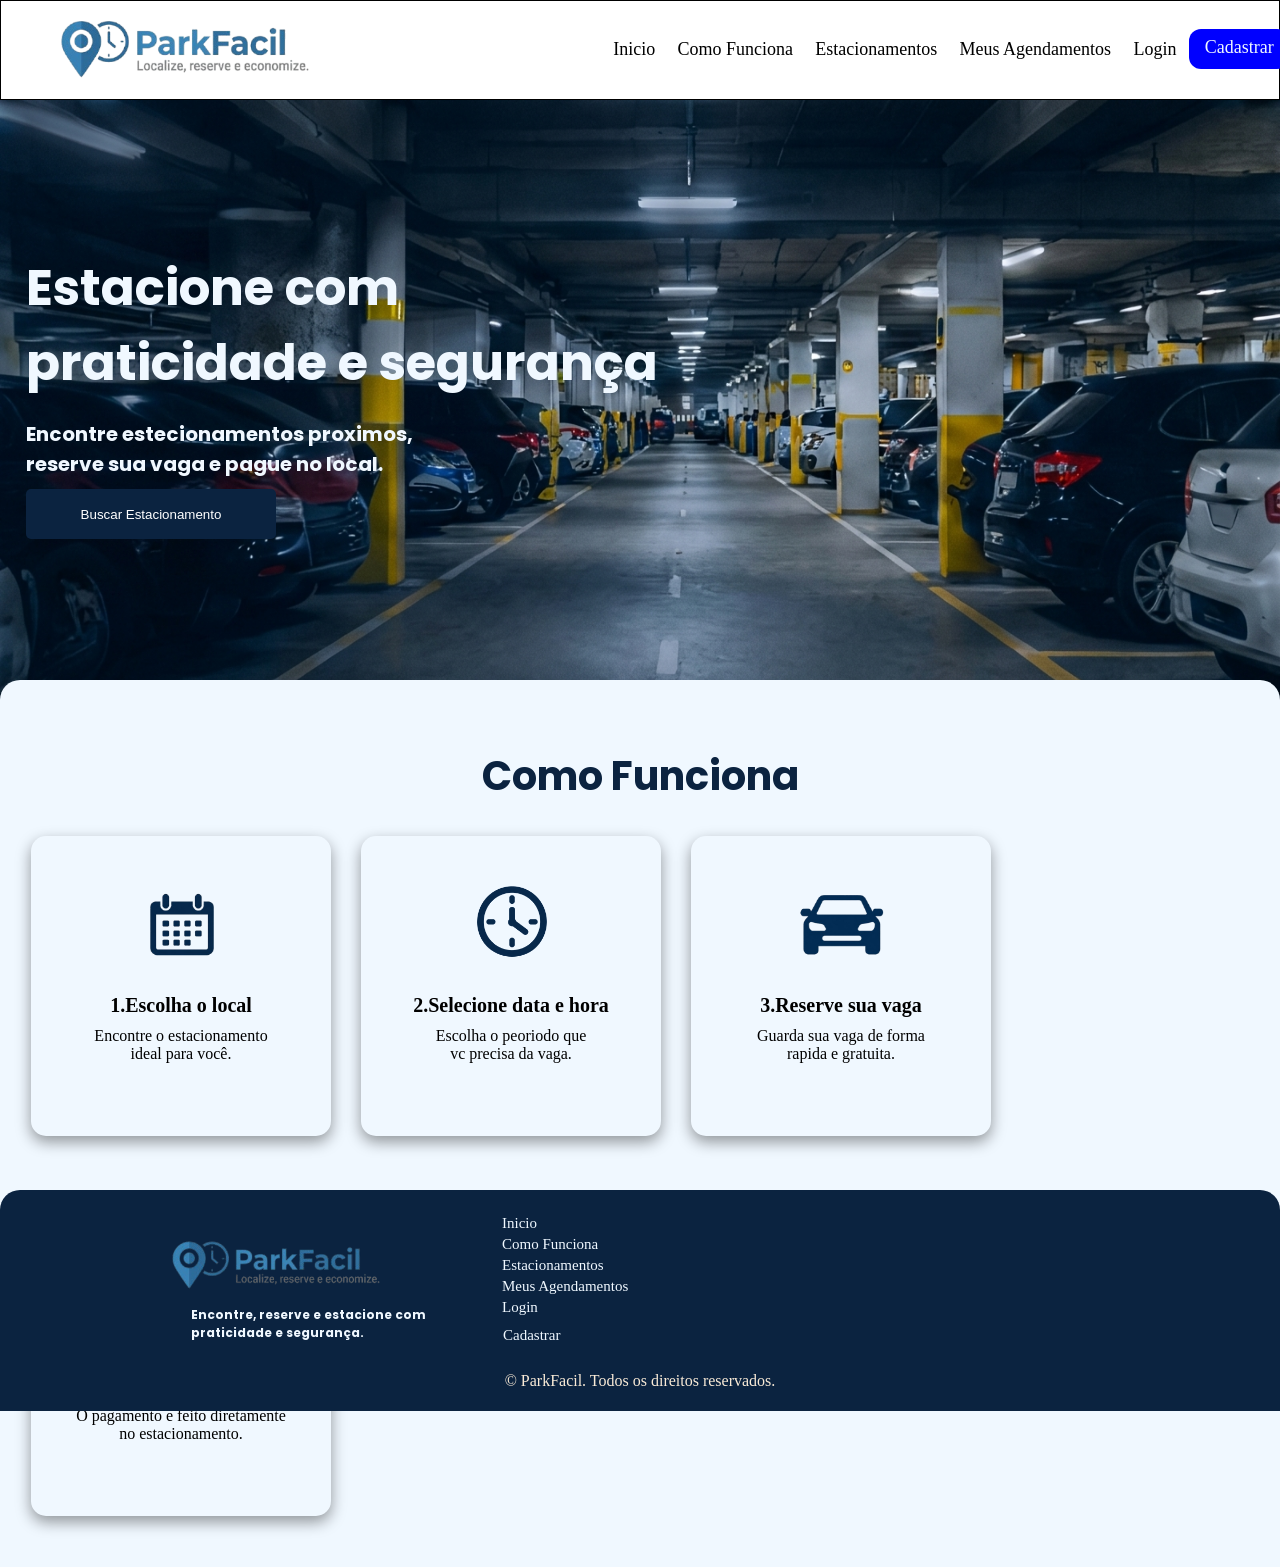
<file: Projeto_Pratico/SitesSistemas/SiteCliente/index.html>
<!DOCTYPE html>
<html lang="en">
<head>
    <meta charset="UTF-8">
    <meta name="viewport" content="width=], initial-scale=1.0">
    <link rel="preconnect" href="https://fonts.googleapis.com">
    <link href="https://fonts.googleapis.com/css2?family=Inter:wght@400;500;600&family=Poppins:wght@600;700&display=swap" rel="stylesheet">
    <link rel="stylesheet"  href="../SiteCliente/css/etilo.css"><!--Link para o css-->
    <link rel="icon" tipo="imagem/png"  href="../SiteCliente/img/logoremov.png"><!--Adcionando o Logo ao lado do nome do site-->
    <link rel="stylesheet" href="../SiteCliente/css/menu.css">
    <title>ParkFacil</title>
</head>
<body>
        <header>
            <!--logo-->
            <div id="logo">
                <img id="ImgLogo" src="../SiteCliente/img/logo.png" alt="Logo Principal">
        
            </div>..
            <!--NAV= Menu-->
            <div id="menu">
                <nav>
                    <li><a href="../SiteCliente/index.html">Inicio</a></li>
                    <li><a href="#funciona">Como Funciona</a></li>
                    <li><a href="./buscar.html">Estacionamentos</a></li>
                    <li><a href="../SiteCliente/agendamentos.html">Meus Agendamentos</a></li>
                    <li><a href="../SiteCliente/loging.html">Login</a></li>
                    <li id="sla"><a  href="../SiteCliente/cadastro.html" style="color: aliceblue; margin-left: 15px;">Cadastrar</a></li>
                </nav>
            </div>
        </header>
    <!--Corpo do Site da tela Principal-->
    <main>
        <section id="inicios">
            <div id="inicio">
                <h1>
                     Estacione com <br>praticidade e segurança
                </h1>
                <br>
                <h3>
                     Encontre estecionamentos proximos, <br> reserve sua vaga e pague no local.
                 </h3>
                 <button ><a href="../SiteCliente/buscar.html" style="text-decoration: none; color: #fff;">Buscar Estacionamento</a> </button>
            </div>
        </section>
        <!--Sessão de Como Funciona-->
        <section id="funciona">
            <div id="func">
                <h1>
                    Como Funciona
                </h1>
                <div class="icones">
                    <img src="../SiteCliente/img/calendario.png" alt="Logo tarefa">
                    <h2>
                        1.Escolha o local
                    </h2>
                    <p>
                        Encontre o estacionamento <br>ideal para você.
                    </p>
                </div>
                <div class="icones">
                    <img src="../SiteCliente/img/relogio.png" alt="Logo relogio">
                    <h2>
                        2.Selecione data e hora
                    </h2>
                    <p>
                        Escolha o peoriodo que <br> vc precisa da vaga.
                    </p>
                </div>
                <div class="icones">
                    <img src="../SiteCliente/img/carro.png" alt="Logo carro">
                    <h2>
                        3.Reserve sua vaga
                    </h2>
                    <p>
                        Guarda sua vaga de forma <br> rapida e gratuita.
                    </p>
                </div>
                <div class="icones">
                    <img src="../SiteCliente/img/sifrao.png" alt="Logo dinheiro">
                    <h2>
                        4.Pague no local
                    </h2>
                    <p>
                        O pagamento e feito diretamente <br> no estacionamento.
                    </p>
                </div>
            </div>
        </section>
    </main>
   
   <footer>
        <div class="lgfinal">
             <img src="../SiteCliente/img/logo.png" alt="logo">
             <h1>Encontre, reserve e estacione com <br> praticidade e segurança.</h1>
        </div>
        <div id="menu">
            <nav>
                <li><a href="#menu">Inicio</a></li>
                <li><a href="">Como Funciona</a></li>
                <li><a href="#">Estacionamentos</a></li>
                <li><a href="">Meus Agendamentos</a></li>
                <li><a href="../SiteCliente/loging.html">Login</a></li>
                <li id="sla"><a href="" style="color: aliceblue; margin-left: 15px; ">Cadastrar</a></li>
            </nav>
        </div>
        <p>&copy; ParkFacil. Todos os direitos reservados.</p>
    </footer>
    <script src="../SiteCliente/js/menu.js"></script>
    <div id="alerta" class="alerta">
            <p id="mensagemAlerta"></p>
    </div>
</body>
</html>
</file>
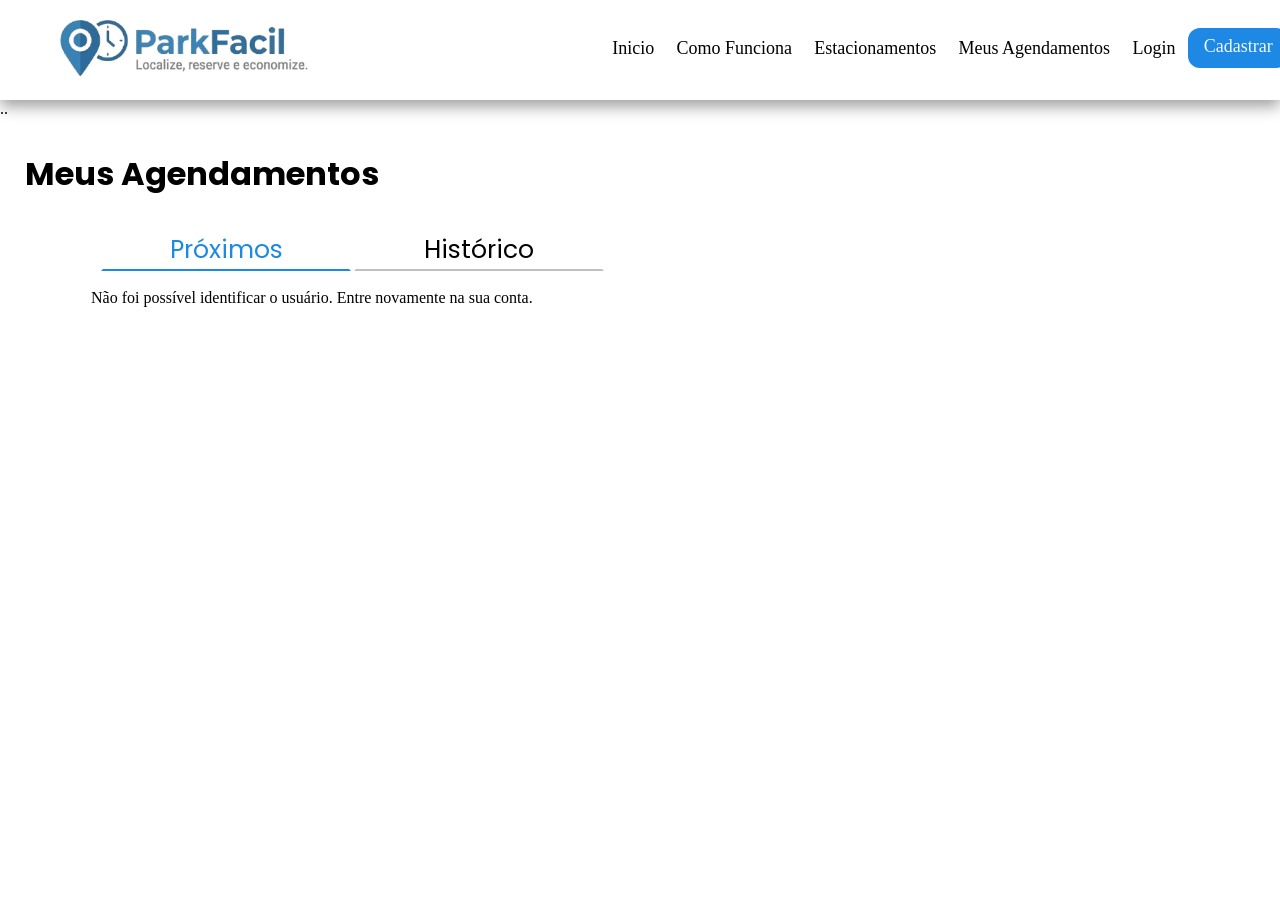
<file: Projeto_Pratico/SitesSistemas/SiteCliente/agendamentos.html>
<!DOCTYPE html>
<html lang="pt-br">
<head>
    <meta charset="UTF-8">
    <meta name="viewport" content="width=device-width, initial-scale=1.0">
    <link rel="preconnect" href="https://fonts.googleapis.com">
    <link rel="icon" type="image/png" href="../SiteCliente/img/logoremov.png"><!-- Logo ao lado do nome do site -->
    <link href="https://fonts.googleapis.com/css2?family=Inter:wght@400;500;600&family=Poppins:wght@600;700&display=swap" rel="stylesheet">
    <link rel="stylesheet" href="../SiteCliente/css/agendamento.css">
        <link rel="stylesheet" href="../SiteCliente/css/menu.css">

    <title>ParkFacil</title>
</head>
<body>
    <header>
        <!--logo-->
        <div id="logo">
            <img id="ImgLogo" src="../SiteCliente/img/logo.png" alt="Logo Principal">
    
        </div>..
        <!--NAV= Menu-->
        <div id="menu">
            <nav>
                <li><a href="../SiteCliente/index.html">Inicio</a></li>
                <li><a href="#funciona">Como Funciona</a></li>
                <li><a href="./buscar.html">Estacionamentos</a></li>
                <li><a href="../SiteCliente/agendamentos.html">Meus Agendamentos</a></li>
                <li><a href="../SiteCliente/loging.html">Login</a></li>
                <li id="sla"><a  href="../SiteCliente/cadastro.html" style="color: aliceblue; margin-left: 15px;">Cadastrar</a></li>
            </nav>
        </div>
    </header>
    <main>
        <h1 id="titulo">Meus Agendamentos</h1>
        <div id="abas_de_trocas">
            <button class="aba ativa" role="tab" aria-selected="true" data-aba="proximos">Próximos</button>
            <button class="aba" role="tab" aria-selected="false" data-aba="historico" style="margin-left: -1px;">Histórico</button>
        </div>
        <section>
            <div id="lista" class="lista" aria-live="polite"></div>
        </section>
    </main>
    
        <div id="alerta" class="alerta">
            <p id="mensagemAlerta"></p>
    </div>

    <script src="../SiteCliente/js/agendamento.js"></script>
    <script src="../SiteCliente/js/menu.js"></script>
</body>
</html>
</file>
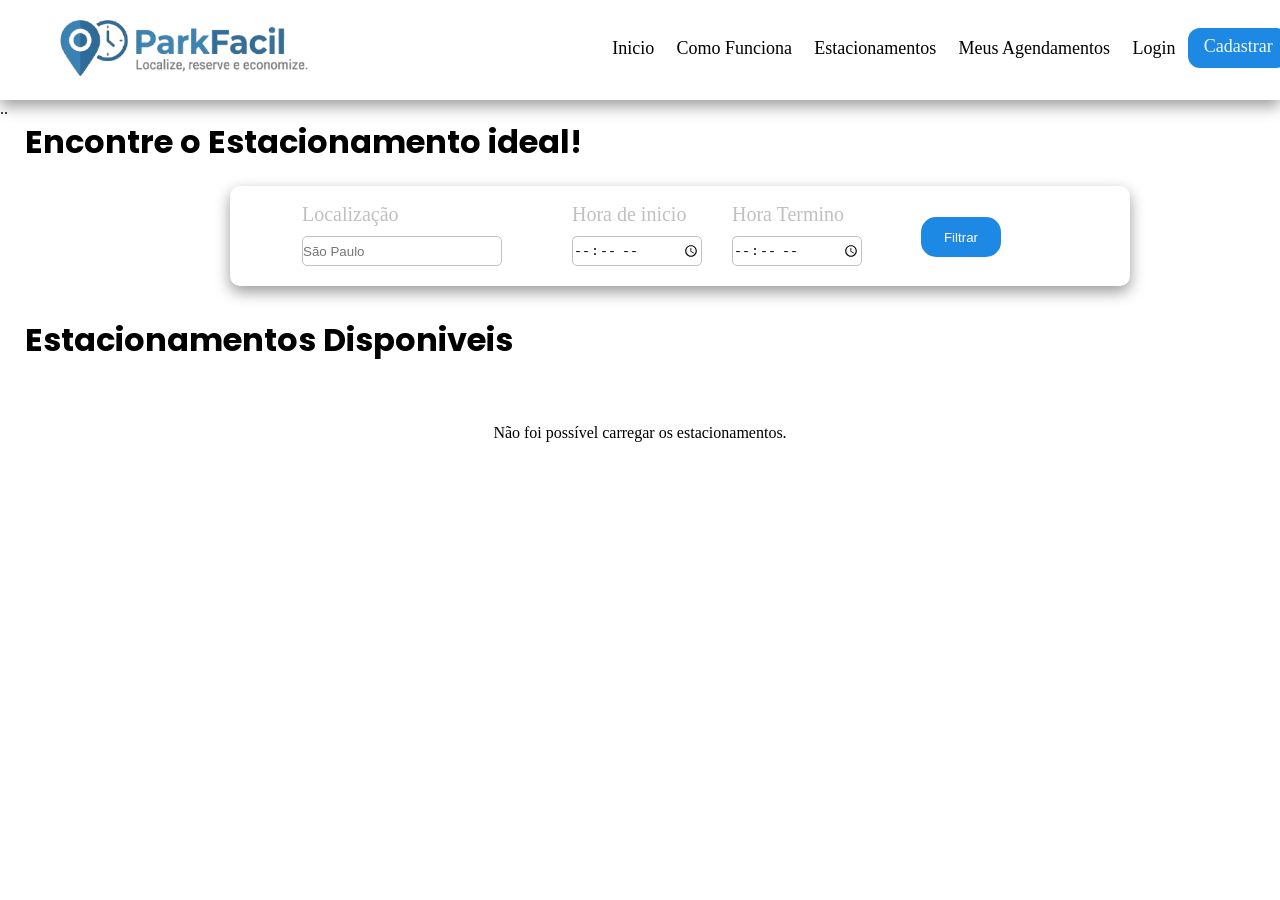
<file: Projeto_Pratico/SitesSistemas/SiteCliente/buscar.html>
<!DOCTYPE html>
<html lang="pt-BR">
<head>
    <meta charset="UTF-8">
    <meta name="viewport" content="width=device-width, initial-scale=1.0">
    <link rel="preconnect" href="https://fonts.googleapis.com">
    <link rel="icon" type="image/png" href="../SiteCliente/img/logoremov.png"><!-- Logo ao lado do nome do site -->
    <link href="https://fonts.googleapis.com/css2?family=Inter:wght@400;500;600&family=Poppins:wght@600;700&display=swap" rel="stylesheet">
    <link rel="stylesheet" href="../SiteCliente/css/busca.css">
        <link rel="stylesheet" href="../SiteCliente/css/menu.css">

    <title>ParkFacil</title>
</head>
<body>
        <header>
            <!--logo-->
            <div id="logo">
                <img id="ImgLogo" src="../SiteCliente/img/logo.png" alt="Logo Principal">
        
            </div>..
            <!--NAV= Menu-->
            <div id="menu">
                <nav>
                    <li><a href="../SiteCliente/index.html">Inicio</a></li>
                    <li><a href="#funciona">Como Funciona</a></li>
                    <li><a href="./buscar.html">Estacionamentos</a></li>
                    <li><a href="../SiteCliente/agendamentos.html">Meus Agendamentos</a></li>
                    <li><a href="../SiteCliente/loging.html">Login</a></li>
                    <li id="sla"><a  href="../SiteCliente/cadastro.html" style="color: aliceblue; margin-left: 15px;">Cadastrar</a></li>
                </nav>
            </div>
        </header>
    <main>
        <h1 id="title">Encontre o Estacionamento ideal!</h1>

        <section>
            <div id="filtro">
              <div class="filtros"  >
                    <label for="texto">Localização</label>
                    <br>
                    <input type="text" id="loca" placeholder="São Paulo">
                </div>
            

           
                <div class="filtros" >
                        <label for="texto">Hora de inicio</label>
                        <br>
                        <input style="width: 130px;" type="time" id="inicio" >
                </div>
                <div class="filtros" style="margin-left: -40px;">
                    <label for="texto">Hora Termino</label>
                    <br>
                    <input style="width: 130px;" type="time" id="termino" >
                </div>

                <button type="button" id="filtrar" onclick="aplicarFiltros()">Filtrar</button>
            </div>
        </section>

        <h1 class="p">Estacionamentos Disponiveis</h1>

        <section>
            <div class="vagas">
         
                <div id="estacionamento" class="estacionamentos"></div>

             
                <div id="noResults" style="display:none; text-align:center; margin-top:20px;">
                    Nenhum estacionamento encontrado.
                </div>
            </div>
        </section>
    </main>
    <div id="alerta" class="alerta">
            <p id="mensagemAlerta"></p>
    </div>
    <script src="../SiteCliente/js/busca.js" defer></script>
    <script src="../SiteCliente/js/menu.js"></script>
</body>
</html>
</file>
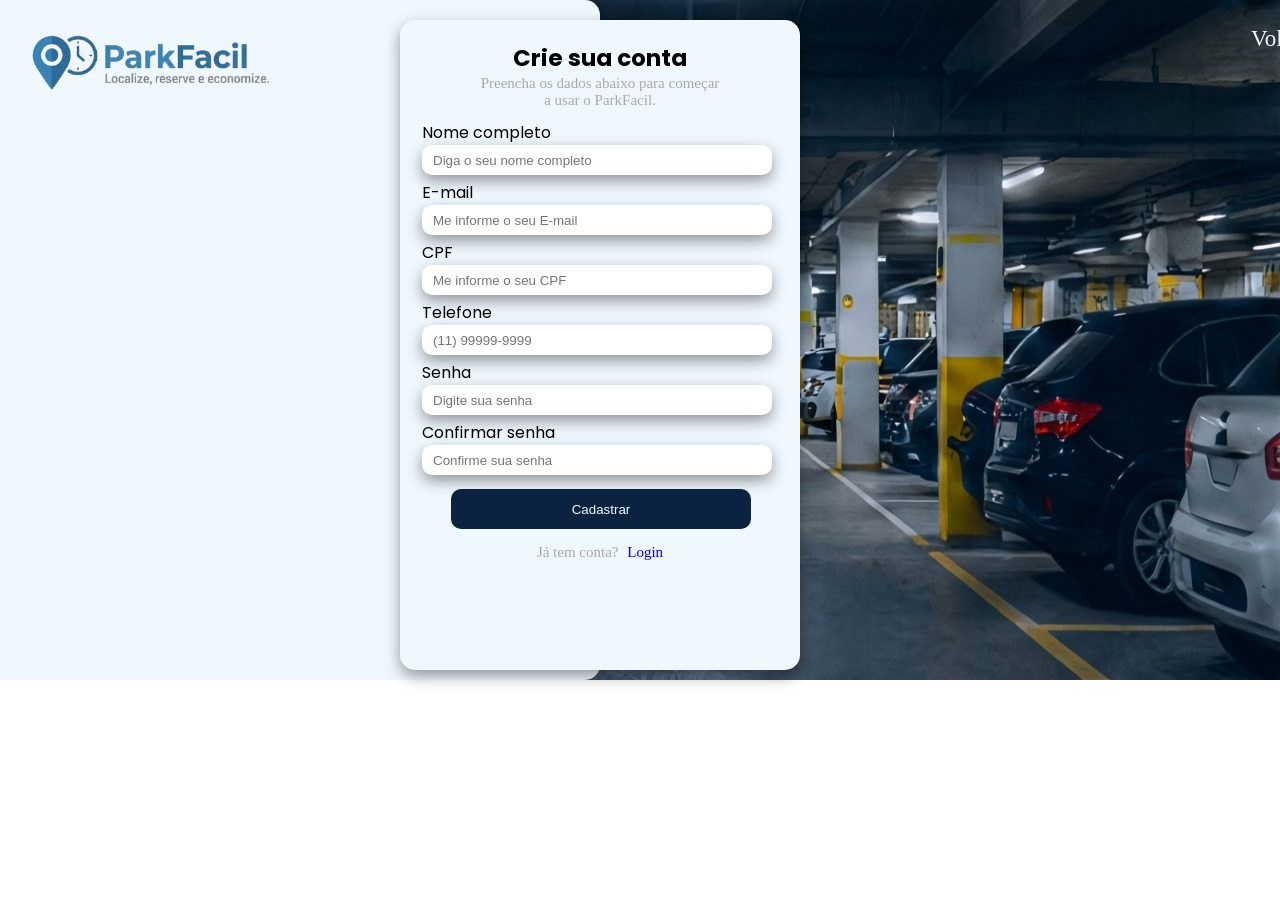
<file: Projeto_Pratico/SitesSistemas/SiteCliente/cadastro.html>
<!DOCTYPE html>
<html lang="pt-BR">

<head>
    <meta charset="UTF-8">
    <meta name="viewport" content="width=device-width, initial-scale=1.0">

    <link rel="stylesheet" href="../SiteCliente/css/cadastro.css">

    <link rel="preconnect" href="https://fonts.googleapis.com">

    <link rel="icon" type="image/png"
        href="../SiteCliente/img/logoremov.png">

    <link href="https://fonts.googleapis.com/css2?family=Inter:wght@400;500;600&family=Poppins:wght@600;700&display=swap"
        rel="stylesheet">

    <title>ParkFacil</title>

</head>

<body>

    <div class="branco">
        <img src="../SiteCliente/img/logo.png" alt="logo">
    </div>

    <div class="fundo">
        <a id="voltar" href="../SiteCliente/index.html">Voltar</a>
    </div>

    <div class="formulario">

        <form id="cadastroForm">

            <h1>Crie sua conta</h1>

            <p>
                Preencha os dados abaixo para começar
                <br> a usar o ParkFacil.
            </p>

            <!-- NOME -->
            <div class="for01">

                <label for="name" id="name1">Nome completo</label>
                <br>

                <input type="text"
                    id="name"
                    name="name"
                    placeholder="Diga o seu nome completo"
                    autocomplete="name"
                    required>

            </div>

            <!-- EMAIL -->
            <div class="for01">

                <label for="email" id="email1">E-mail</label>
                <br>

                <input type="email"
                    id="email"
                    name="email"
                    placeholder="Me informe o seu E-mail"
                    autocomplete="email"
                    required>

            </div>

            <!-- CPF -->
            <div class="for01">

                <label for="cpf" id="cpf1">CPF</label>
                <br>

                <input type="text"
                    id="cpf"
                    name="cpf"
                    placeholder="Me informe o seu CPF"
                    inputmode="numeric"
                    autocomplete="off"
                    maxlength="14"
                    required>

            </div>

            <!-- TELEFONE -->
            <div class="for01">

                <label for="telefone" id="telefone1">Telefone</label>
                <br>

                <input type="tel"
                    id="telefone"
                    name="telefone"
                    placeholder="(11) 99999-9999"
                    maxlength="15"
                    autocomplete="tel"
                    required>

            </div>

            <!-- SENHA -->
            <div class="for01" id="campoSenha">

                <label for="senha" id="Senha1">Senha</label>
                <br>

                <input type="password"
                    id="senha"
                    name="senha"
                    placeholder="Digite sua senha"
                    autocomplete="new-password"
                    required>

            </div>

            <!-- CONFIRMAR SENHA -->
            <div class="for01" id="campoConfSenha">

                <label for="confSenha" id="confSenha1">
                    Confirmar senha
                </label>
                <br>

                <input type="password"
                    id="confSenha"
                    name="confSenha"
                    placeholder="Confirme sua senha"
                    autocomplete="new-password"
                    required>

            </div>

            <!-- BOTÃO CADASTRAR -->
            <button type="submit" id="ent">
                Cadastrar
            </button>

            <p id="cad">
                Já tem conta?
                <a href="../SiteCliente/loging.html">Login</a>
            </p>

        </form>

    </div>

    
    <div id="alerta" hidden role="alert">
        <p id="mensagemAlerta"></p>
    </div>

    <script src="../SiteCliente/js/cadastra.js"></script>

</body>
</html>
</file>
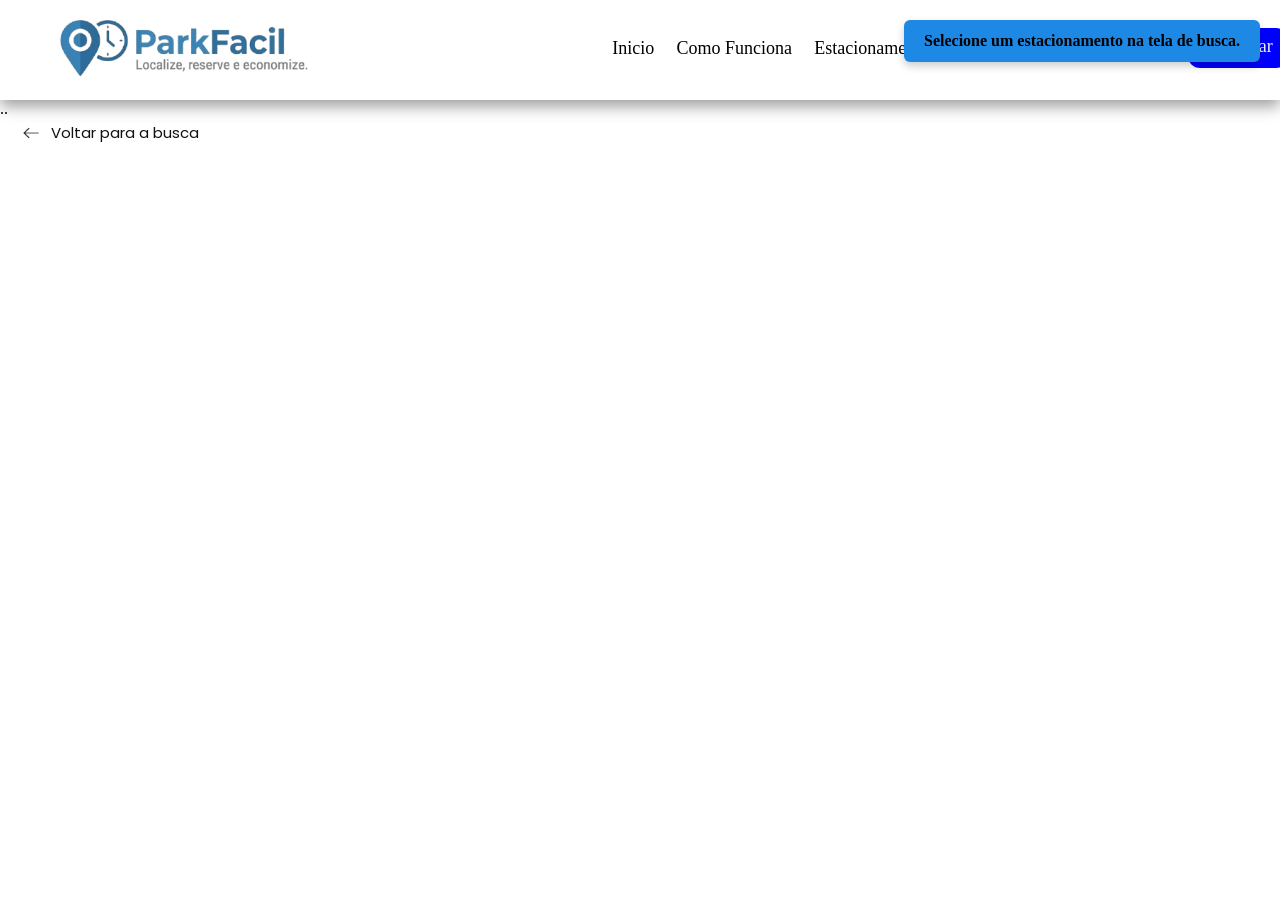
<file: Projeto_Pratico/SitesSistemas/SiteCliente/detalhes.html>
<!DOCTYPE html>
<html lang="pt-br">
<head>
    <meta charset="UTF-8">
    <meta name="viewport" content="width=device-width, initial-scale=1.0">
    <link rel="preconnect" href="https://fonts.googleapis.com">
    
    <link rel="icon" tipo="imagem/png"  href="../SiteCliente/img/logoremov.png">
    <link href="https://fonts.googleapis.com/css2?family=Inter:wght@400;500;600&family=Poppins:wght@600;700&display=swap" rel="stylesheet">
    <link rel="stylesheet" href="../SiteCliente/css/detalhes.css">
        <link rel="stylesheet" href="../SiteCliente/css/menu.css">

    <title>Parkifacil</title>
</head>
<body>
         <header>
            <!--logo-->
            <div id="logo">
                <img id="ImgLogo" src="../SiteCliente/img/logo.png" alt="Logo Principal">
        
            </div>..
            <!--NAV= Menu-->
            <div id="menu">
                <nav>
                    <li><a href="../SiteCliente/index.html">Inicio</a></li>
                    <li><a href="#funciona">Como Funciona</a></li>
                    <li><a href="./buscar.html">Estacionamentos</a></li>
                    <li><a href="../SiteCliente/agendamentos.html">Meus Agendamentos</a></li>
                    <li><a href="../SiteCliente/loging.html">Login</a></li>
                    <li id="sla"><a  href="../SiteCliente/cadastro.html" style="color: aliceblue; margin-left: 15px;">Cadastrar</a></li>
                </nav>
            </div>
        </header>
    <!--Corpo do site -->
    <main>
            <div class="volat">
                <a id="voltar" href="../SiteCliente/buscar.html"><img src="../SiteCliente/img/seta.png" alt="seta de voltar junto com a pavra ">Voltar para a busca</a>
            </div>
            <section class="fts">
                <div id="galeria-estacionamento"></div>
            </section>
            <section id="informa">
                 <div id="informacoes-estacionamento"></div>
            </section>
            <section id="tabela">
                <div id="Tabela-estacionamento"></div>
            </section>
    </main>
        <div id="alerta" class="alerta">
            <p id="mensagemAlerta"></p>
    </div>
    <script src="../SiteCliente/js/detalhes.js" defer></script>
    <script src="../SiteCliente/js/menu.js"></script>
</body>
</html>
</file>
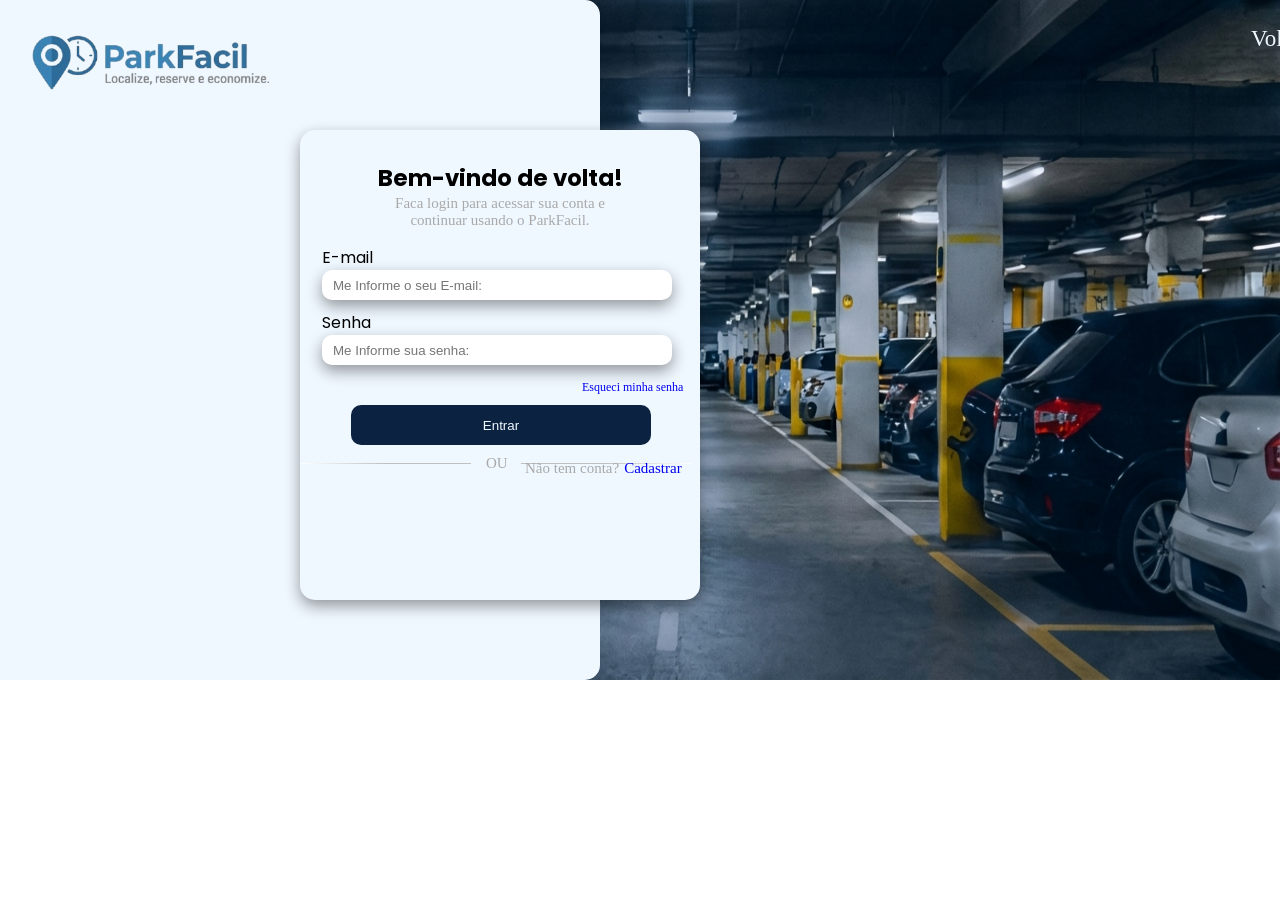
<file: Projeto_Pratico/SitesSistemas/SiteCliente/loging.html>
<!DOCTYPE html>
<html lang="en">
<head>
    <meta charset="UTF-8">
    <meta name="viewport" content="width=device-width, initial-scale=1.0">
    <link rel="stylesheet"  href="../SiteCliente/css/login.css">
    <link rel="preconnect" href="https://fonts.googleapis.com">
     <link rel="icon" tipo="imagem/png"  href="../SiteCliente/img/logoremov.png"><!--Adcionando o Logo ao lado do nome do site-->
    <link href="https://fonts.googleapis.com/css2?family=Inter:wght@400;500;600&family=Poppins:wght@600;700&display=swap" rel="stylesheet">
    
    <title>ParkFacil</title>
    <script src="https://accounts.google.com/gsi/client" async defer></script>
</head>
<body>
    <div class="branco">
        <img src="../SiteCliente/img/logo.png" alt="logo">
    </div>
    <div class="fundo">
        <a id="voltar" href="../SiteCliente/index.html">Voltar</a>
    </div>
    <div class="formulario">
        <form action="">
            <h1>Bem-vindo de volta!</h1>
            <p>Faca login para acessar sua conta e <br> continuar usando o ParkFacil.</p>
            <div class="for01">
                <label for="E-mail" id="email1">E-mail</label>
                <br>
                <input type="email" id="email" name="E-mail" placeholder="Me Informe o seu E-mail:">
            </div>
            <div class="for01">
                <label for="Senha" id="Senha1">Senha</label>
                <br>
                <input type="password" id="senha" name="senha" placeholder="Me Informe sua senha:">
            </div>
            <br>
            <a id="sla" href="#">Esqueci minha senha</a>
            <button type="button" id="ent">
                Entrar  
            </button>
            <div class="li0nhas">
                <div class="linha01"></div>
                <p>OU</p>
                <div class="linnha02"></div>
            </div>
           <div class="google">
                <div id="g_id_onload"
                    data-client_id="SEU_CLIENT_ID.apps.googleusercontent.com"
                    data-callback="handleCredentialResponse">
                </div>
                <div class="g_id_signin"
                        data-type="standard"
                        data-theme="outline"     
                        data-size="lague"            
                        data-text="signin_with"       
                        data-shape="rectangular"             
                        data-logo_alignment="center"
                        data-width="300">             <!-- largura em px -->
                </div>
           </div>
           <p id="cad">Não tem conta?<a href="../SiteCliente/cadastro.html">Cadastrar</a></p>
        </form>
    </div>
        <div id="alerta" class="alerta">
            <p id="mensagemAlerta"></p>
    </div>
</body>

<script src="../SiteCliente/js/Login.js"></script>
</html>
</file>
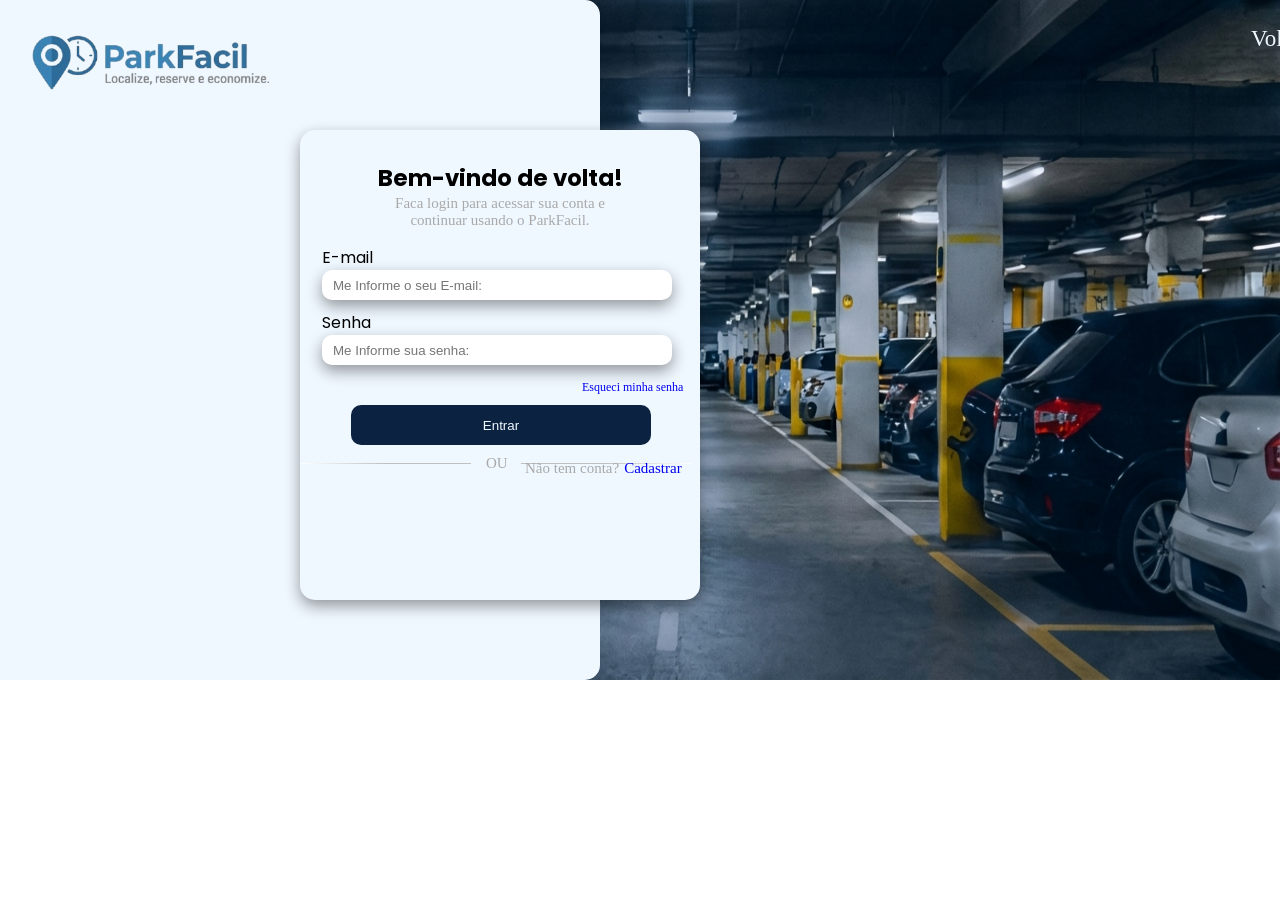
<file: Projeto_Pratico/SitesSistemas/SiteCliente/perfil.html>
<!DOCTYPE html>
<html lang="en">
<head>
    <meta charset="UTF-8">
    <meta name="viewport" content="width=device-width, initial-scale=1.0">
    <link rel="preconnect" href="https://fonts.googleapis.com">
    <link rel="icon" tipo="imagem/png" href="../SiteCliente/img/logoremov.png">
    <link href="https://fonts.googleapis.com/css2?family=Inter:wght@400;500;600&family=Poppins:wght@600;700&display=swap" rel="stylesheet">
    <link rel="stylesheet" href="../SiteCliente/css/perfil.css">
        <link rel="stylesheet" href="../SiteCliente/css/menu.css">

    <title>Parkifacil</title>
</head>
<body>
    <header>
        <!--logo-->
        <div id="logo">
            <img id="ImgLogo" src="../SiteCliente/img/logo.png" alt="Logo Principal">
        </div>..
        <!--NAV= Menu-->
        <div id="menu">
            <nav>
                <li><a href="../SiteCliente/index.html">Inicio</a></li>
                <li><a href="#funciona">Como Funciona</a></li>
                <li><a href="./buscar.html">Estacionamentos</a></li>
                <li><a href="../SiteCliente/agendamentos.html">Meus Agendamentos</a></li>
                <li><a href="../SiteCliente/loging.html">Login</a></li>
                <li id="sla"><a href="../SiteCliente/cadastro.html" style="color: aliceblue; margin-left: 15px;">Cadastrar</a></li>
            </nav>
        </div>
    </header>

    <main>
        <div id="titulo">
            <img src="../SiteCliente/img/bonecoSeco.png" alt="icone">
            <h1>Meu Perfil</h1>
            <h3>Gerencie suas informações, preferencias e acompanhe suas atividades no ParkFacil</h3>
        </div>

        <section><div id="Dados"></div></section>
        <section><div id="conteudo"></div></section>
        <section><div id="carros"></div></section>
    </main>

    <!-- MODAL EDITAR PERFIL -->
    <div class="modal-perfil" id="modalEditarPerfil">
        <div class="modal-perfil-conteudo">

            <button type="button" class="fechar-modal" data-fechar="modalEditarPerfil">&times;</button>

            <h2>Editar Perfil</h2>
            <p>Atualize suas informações pessoais.</p>

            <form id="formEditarPerfil">

                <div class="foto-modal">
                    <img id="previewImagem" src="../SiteCliente/img/usuario.png" alt="Foto do usuário">

                    <label for="imagemPerfil">Adicionar / Trocar imagem</label>
                    <input type="file" id="imagemPerfil" accept="image/png,image/jpeg,image/webp">
                </div>

                <label for="nomeUsuario">Nome</label>
                <input type="text" id="nomeUsuario" required>

                <label for="emailUsuario">E-mail</label>
                <input type="email" id="emailUsuario" required>

                <label for="telefoneUsuario">Telefone</label>
                <input type="tel" id="telefoneUsuario" required>

                <div class="acoes-modal">
                    <button type="button" data-fechar="modalEditarPerfil">Cancelar</button>
                    <button type="submit">Salvar alterações</button>
                </div>

            </form>
        </div>
    </div>

    <!-- MODAL TROCAR SENHA -->
    <div class="modal-perfil" id="modalTrocarSenha">
        <div class="modal-perfil-conteudo">

            <button type="button" class="fechar-modal" data-fechar="modalTrocarSenha">&times;</button>

            <h2>Trocar Senha</h2>
            <p>Informe sua senha atual e cadastre uma nova.</p>

            <form id="formTrocarSenha">

                <label for="senhaAtual">Senha atual</label>
                <input type="password" id="senhaAtual" required>

                <label for="novaSenha">Nova senha</label>
                <input type="password" id="novaSenha" minlength="6" required>

                <label for="confirmarSenha">Confirmar nova senha</label>
                <input type="password" id="confirmarSenha" minlength="6" required>

                <div class="acoes-modal">
                    <button type="button" data-fechar="modalTrocarSenha">Cancelar</button>
                    <button type="submit">Alterar senha</button>
                </div>

            </form>
        </div>
    </div>

    <footer>
        <div class="lgfinal">
            <img src="../SiteCliente/img/logo.png" alt="logo">
            <h1>Encontre, reserve e estacione com <br> praticidade e segurança.</h1>
        </div>

        <div id="menu">
            <nav>
                <li><a href="#menu">Inicio</a></li>
                <li><a href="">Como Funciona</a></li>
                <li><a href="#">Estacionamentos</a></li>
                <li><a href="">Meus Agendamentos</a></li>
                <li><a href="../SiteCliente/loging.html">Login</a></li>
                <li id="sla"><a href="" style="color: aliceblue; margin-left: 15px;">Cadastrar</a></li>
            </nav>
        </div>

        <p>&copy; ParkFacil. Todos os direitos reservados.</p>
    </footer>
    <div id="alerta" class="alerta">
            <p id="mensagemAlerta"></p>
    </div>
    <script src="../SiteCliente/js/perfil.js"></script>
    <script src="../SiteCliente/js/menu.js"></script>
</body>
</html>
</file>
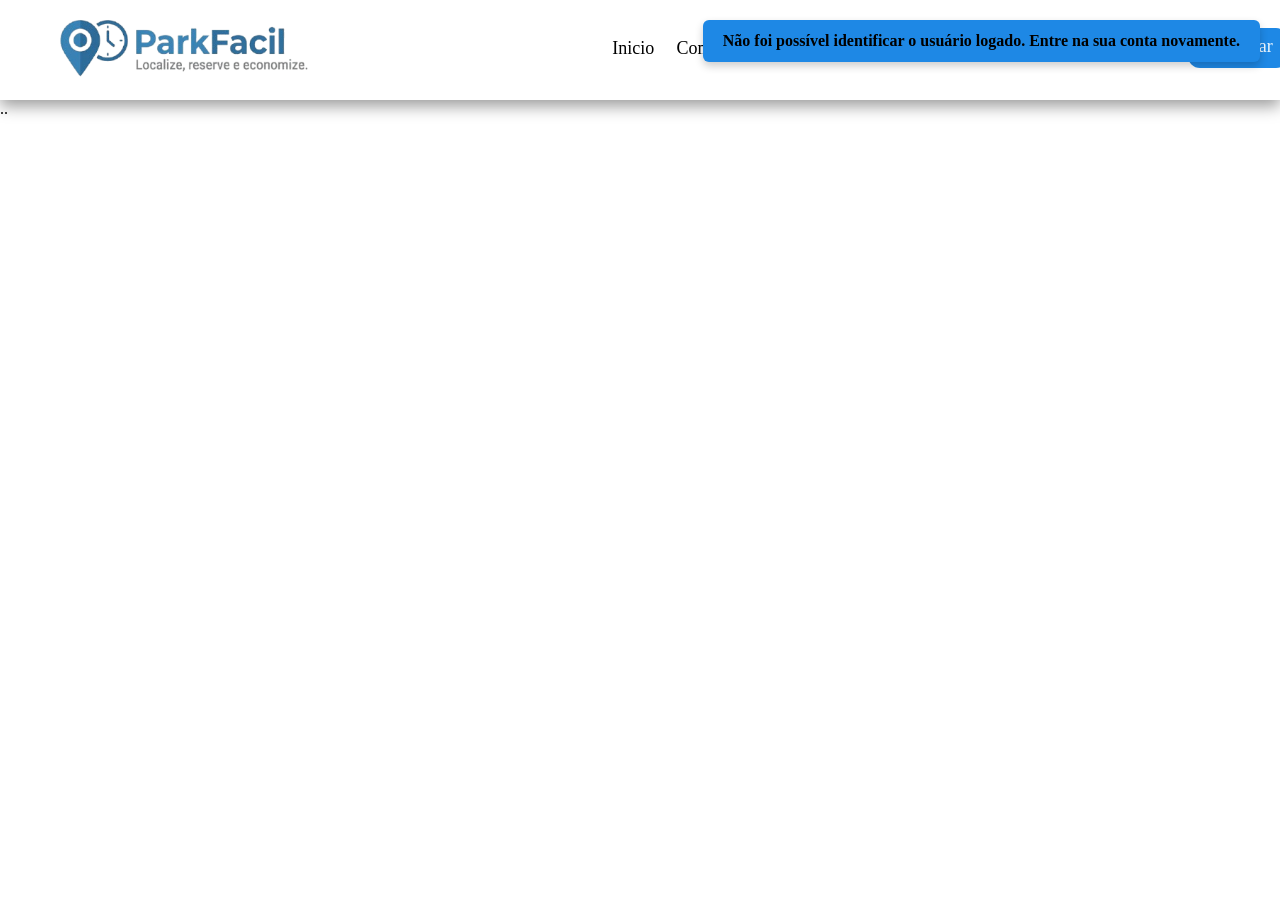
<file: Projeto_Pratico/SitesSistemas/SiteCliente/reserva.html>
<!DOCTYPE html>
<html lang="pt-br">
<head>
    <meta charset="UTF-8">
    <meta name="viewport" content="width=device-width, initial-scale=1.0">
    <link rel="preconnect" href="https://fonts.googleapis.com">
    <link rel="icon" type="image/png" href="../SiteCliente/img/logoremov.png"><!-- Logo ao lado do nome do site -->
    <link href="https://fonts.googleapis.com/css2?family=Inter:wght@400;500;600&family=Poppins:wght@600;700&display=swap" rel="stylesheet">
    <link rel="stylesheet" href="../SiteCliente/css/reserva.css">
        <link rel="stylesheet" href="../SiteCliente/css/menu.css">

    <title>ParkFacil</title>
</head>
<body>
        <header>
            <!--logo-->
            <div id="logo">
                <img id="ImgLogo" src="../SiteCliente/img/logo.png" alt="Logo Principal">
        
            </div>..
            <!--NAV= Menu-->
            <div id="menu">
                <nav>
                    <li><a href="../SiteCliente/index.html">Inicio</a></li>
                    <li><a href="#funciona">Como Funciona</a></li>
                    <li><a href="./buscar.html">Estacionamentos</a></li>
                    <li><a href="../SiteCliente/agendamentos.html">Meus Agendamentos</a></li>
                    <li><a href="../SiteCliente/loging.html">Login</a></li>
                    <li id="sla"><a  href="../SiteCliente/cadastro.html" style="color: aliceblue; margin-left: 15px;">Cadastrar</a></li>
                </nav>
            </div>
        </header>
    <main>
        <section>
           <div id="Informacao-estacionamento"></div>
        </section>
        <section>
            <div id="Informacao-veiculo"></div>
        </section>
    </main>
    <div id="alerta" class="alerta">
            <p id="mensagemAlerta"></p>
    </div>
    <script src="../SiteCliente/js/reserva.js"></script>
    <script src="../SiteCliente/js/menu.js"></script>
</body>
</html>
</file>
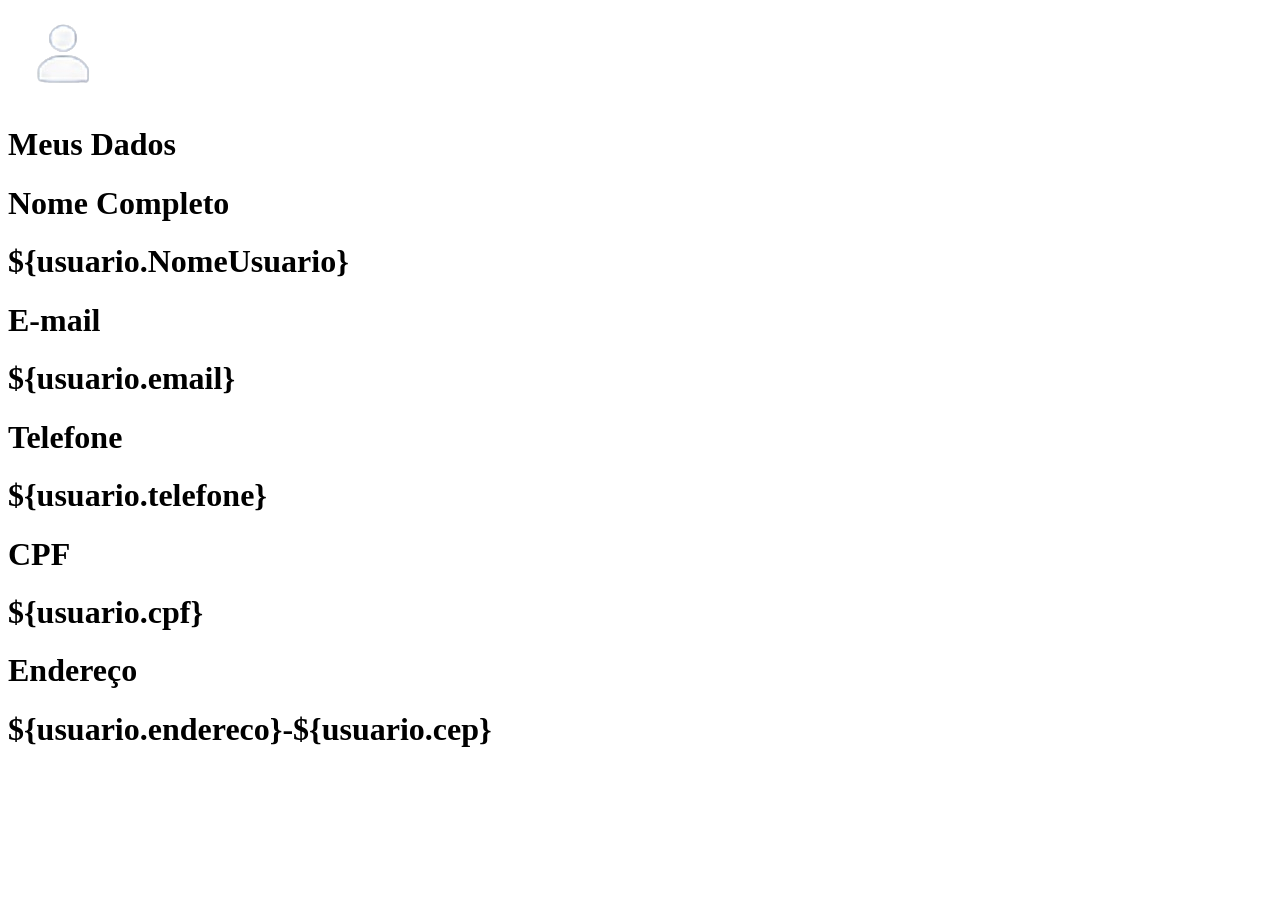
<file: Projeto_Pratico/SitesSistemas/SiteCliente/teste.html>
<!DOCTYPE html>
<html lang="en">
<head>
    <meta charset="UTF-8">
    <meta name="viewport" content="width=device-width, initial-scale=1.0">
    <title>Document</title>
</head>
<body>
    <div class="conteudo">
        <div class="destaque">
            <img src="img/boneco.png" alt="">
            <h1>Meus Dados</h1>
        </div>
         <div class="meus">
            <div class="tipo">
                <h1>Nome Completo</h1>
                <h1>${usuario.NomeUsuario}</h1>
            </div>
            <div class="tipo">
                <h1>E-mail</h1>
                <h1>${usuario.email}</h1>
            </div>
            <div class="tipo">
                <h1>Telefone</h1>
                <h1>${usuario.telefone}</h1>
            </div>
            <div class="tipo">
                <h1>CPF</h1>
                <h1>${usuario.cpf}</h1>
            </div>
            <div class="tipo" style="">
                <h1>Endereço</h1>
                <h1>${usuario.endereco}-${usuario.cep}</h1>
            </div>
         </div>
    </div>
</body>
</html>
</file>
<file: Projeto_Pratico/SitesSistemas/SiteCliente/css/etilo.css>
/*configuracao padrão*/
*{
    margin: 0;
    padding: 0;
    box-sizing: border-box;
}
/*cabecario*/
header{
    width: 100%;
    height: 100px;
    border: 1px solid black;
}
#logo{
    width: 100px;
    height: 100px;
}
#ImgLogo{
    height: 300px;
    margin-top: -100px;
    margin-left: -25px ;
}
#menu nav{
    position: absolute;
    margin-left: 600px;
    width: 700px;
    height: 100px;
    margin-top: -120px;
    justify-content: space-around;
    align-items: center;
    border: 1px solid transparent;
    list-style: none;
    display: flex;
}
nav li a {
    text-decoration: none;
    color: black;
    font-size: 18px;
}

nav a:hover{
    text-decoration:underline;
    opacity: 0.7;
    font-size: 20px;
}
#sla{
    width: 100px;
    height: 40px;
    background: blue;
    color: aliceblue;
    border: 1px solid transparent;
    border-radius: 12px;
    margin-left: -10px;
   
}
#sla a{
    display: inline-block;
    margin-top: 7px;
}
#sla a:hover{
    opacity: 0.7;
    
}

/*sessao*/
/*inicio*/
#inicios{
    width: 100%;
    height: 600px;
     background-image: url(../img/fundo1.jpg);
    background-repeat: no-repeat;
    background-size: 100% 100%;
    position: absolute;
}
#inicio{
    position: relative;
    margin-top: 150px;
    margin-left: 25px;
    width: 1000px;
    height: 300px;
    border: 1px solid transparent;
}
#inicio h1{
    font-family: 'Poppins', sans-serif;
    color: aliceblue;
    font-size: 50px;
}
#inicio h3{
    font-family: 'Poppins', sans-serif;
    color: aliceblue;
    font-size: 20px;
}
#inicio button{
    background: #0B2340;
    width: 250px;
    margin-top: 10px;
    height: 50px;
    border-radius: 5px;
    color: aliceblue;
    border:1px solid transparent;
}
#inicio button:hover{
    opacity: 60%;
}
#funciona{
    position: absolute;
    width: 100%;
    background: aliceblue;
    border: 1px solid transparent;
    border-top-right-radius: 20px;
    border-top-left-radius: 20px;
    margin-top: 580px;
}
#funciona h1{
    font-family: 'Poppins', sans-serif;
    font-size:40px;
    color:#0B2340;
    margin-top: 65px;
    text-align: center;
}
.icones{
    margin-top: 30px;
    margin-bottom: 50px;
    width: 300px;
    height: 300px;
    float: left;
    margin-left: 30px;
    border-radius: 15px;
     box-shadow: 0 6px 15px rgba(0, 0, 0, 0.4);
    border: 1px solid transparent;
}
.icones img{
    margin-top: 20px;
    margin-left: 50px;
    width: 200px;
}
.icones h2{
    font-size: 20px;
    text-align: center;
}
.icones p{
    margin-top: 10px;
    font-size: 16px;
    text-align: center;
}
footer{
    position: absolute;
    width: 100%;
    height: auto;
    padding-bottom: 20px;
    background: #0B2340;
    border: 1px solid transparent;
    border-top-right-radius: 20px;
    border-top-left-radius: 20px;
    margin-top: 1090px;
}
footer img{
    margin-top: -50px;
    margin-left: 100px;
    width: 350px;
}
footer h1{
    font-family: 'Poppins', sans-serif;
    font-size: 12px;
    color: aliceblue;
    margin-top: -90px;
    margin-left: 190px;
}
footer #menu nav{
    position: absolute;
    margin-left: 500px;
    width: 200px;
    height: 150px;
    margin-top:-130px;
    display: flex;
    flex-direction: column; 
    align-items: flex-start;  
    border: 1px solid transparent;
    list-style: none;
}
 footer nav li a {
    text-decoration: none;
    color: aliceblue;
    font-size: 15px;
}

footer nav a:hover{
    text-decoration:underline;
    opacity: 0.7;
    font-size: 20px;
}
footer #sla{
    width: 100px;
    height: 40px;
    background: transparent;
 
    border: 1px solid transparent;
    border-radius: 12px;
    margin-left: -15px;
   
}
footer #sla a{
    display: inline-block;
    margin-top: 7px;
}
footer #sla :hover{
    opacity: 0.7;
    font-size: 20px;
}
footer p{
    margin-top: 30px;
    text-align: center;
    color: antiquewhite;
}
/*alertas*/
.alerta {

    position: fixed;

    top: 20px;
    right: 20px;

    z-index: 9999;

    background-color: #1e88e5;

    color: #000;

    padding: 12px 20px;

    border-radius: 6px;

    box-shadow: 0 4px 8px rgba(0,0,0,0.2);

    opacity: 0;

    transform: translateY(-20px);

    transition:
    opacity 0.3s ease,
    transform 0.3s ease;

    pointer-events: none;

    font-weight: 600;
}

.alerta.show {

    opacity: 1;

    transform: translateY(0);
}

.alerta.erro {

    background-color: #ff4c4c;

    color: white;
}
</file>
<file: Projeto_Pratico/SitesSistemas/SiteCliente/css/menu.css>
/* ===== FOTO DO USUÁRIO NO MENU ===== */

#menuPerfil {
    list-style: none;
    display: flex;
    align-items: center;
    justify-content: center;
    margin-left: 15px;
}

#menuPerfil a {
    display: flex;
    align-items: center;
    justify-content: center;
    width: 46px;
    height: 46px;
    border-radius: 50%;
    overflow: hidden;
    text-decoration: none;
    cursor: pointer;
}

#fotoUsuarioMenu {
    width: 44px;
    height: 44px;
    border-radius: 50%;
    object-fit: cover;
    border: 2px solid aliceblue;
    display: block;
}

.iniciaisUsuario {
    width: 44px;
    height: 44px;
    border-radius: 50%;
    background-color: #1769aa;
    color: white;
    border: 2px solid aliceblue;
    display: flex;
    align-items: center;
    justify-content: center;
    font-size: 16px;
    font-weight: 600;
    font-family: Arial, sans-serif;
}

#menuPerfil a:hover {
    opacity: 0.85;
}

#menuPerfil a:focus-visible {
    outline: 2px solid aliceblue;
    outline-offset: 3px;
}
/*alertas*/
.alerta {

    position: fixed;

    top: 20px;
    right: 20px;

    z-index: 9999;

    background-color: #1e88e5;

    color: #000;

    padding: 12px 20px;

    border-radius: 6px;

    box-shadow: 0 4px 8px rgba(0,0,0,0.2);

    opacity: 0;

    transform: translateY(-20px);

    transition:
    opacity 0.3s ease,
    transform 0.3s ease;

    pointer-events: none;

    font-weight: 600;
}

.alerta.show {

    opacity: 1;

    transform: translateY(0);
}

.alerta.erro {

    background-color: #ff4c4c;

    color: white;
}
</file>
<file: Projeto_Pratico/SitesSistemas/SiteCliente/css/agendamento.css>
/*configuracao padrão*/
*{
    margin: 0;
    padding: 0;
    box-sizing: border-box;
}
/*cabecario*/
header{
    width: 100%;
    height: 100px;
    box-shadow: 0 6px 15px rgba(0, 0, 0, 0.4);
}
#logo{
    width: 100px;
    height: 100px;
}
#ImgLogo{
    height: 300px;
    margin-top: -100px;
    margin-left: -25px ;
}
#menu nav{
    position: absolute;
    margin-left: 600px;
    width: 700px;
    height: 100px;
    margin-top: -120px;
    justify-content: space-around;
    align-items: center;
    border: 1px solid transparent;
    list-style: none;
    display: flex;
}
nav li a {
    text-decoration: none;
    color: black;
    font-size: 18px;
}

nav a:hover{
    text-decoration:underline;
    opacity: 0.7;
    font-size: 20px;
}
#sla{
    width: 100px;
    height: 40px;
    background: #1e88e5;
    color: aliceblue;
    border: 1px solid transparent;
    border-radius: 12px;
    margin-left: -10px;
   
}
#sla a{
    display: inline-block;
    margin-top: 7px;
}
#sla a:hover{
    opacity: 0.7;
    
}

/*titolo*/
#titulo{
        font-family: 'Poppins', sans-serif;
       margin-top: 50px;
       margin-left: 25px;
}
#abas_de_trocas{
    width: 1000px;
    height: 50px;
    border: 1px solid transparent;
    margin-top: 20px;
}
#abas_de_trocas button{
    margin-top: 10px;
    font-family: 'Poppins', sans-serif;
    width: 250px;
    margin-left: 100px;

    border: 2px solid transparent;
    border-bottom-color: #C0C0C0;
    font-size: 25px;
    background: transparent;
    text-align: center;
}
#abas_de_trocas button:hover{
     color: #1e88e5;
    
}

#abas_de_trocas button.ativa{
    color: #1e88e5;
    border-bottom-color: #1e88e5;
}

/*cards*/
#lista{
    width: 1150px;
    height: 380px;
    margin-left: 90px;
    margin-top: 20px;
    border: 1px solid transparent;
    overflow-y: auto;
    overflow-x: hidden;
    padding-right: 50px;
}

#foto{
    width: 200px;
    height: 120px;
    border: 1px solid black;
    border-radius: 5px;
    margin-top: 12px;
    margin-left:15px ;
    float: left;
}
.Cards{
    width: 1100px;
    height: 150px;
    border: 1px solid transparent;
    border-radius: 15px;
    margin-top: 15px;
    box-shadow: 0 6px 15px rgba(0, 0, 0, 0.4);
}
.Nome_Endereco{
    width: 350px;
    height: 100px;
    margin-left: 15px;
    margin-top: 20px;
    border: 1px solid transparent;
    float: left;

}
.Nome_Endereco h1{
     font-family: 'Poppins', sans-serif;
     font-size: 25px;
}
.Nome_Endereco h2{
    font-family: 'Poppins', sans-serif;
    font-size: 15px;
    margin-top: -15px;
    color: #909090;
    
}
.dados{
 float: left;
 margin-top: 19px;
 margin-left: -20px;
 width: 110px;
 height: 100px;
 border: 1px solid transparent;
}
.dados h1{
    font-family: 'Poppins', sans-serif;
    font-size: 23px;
    color: #909090;
    text-align: center;
}
.dados h2{
    font-family: 'Poppins', sans-serif;
    font-size: 15px;
    margin-top: -15px;
    text-align: center;
}
.selo{
    margin-top: 15px;
    width: 200px;
    height: 30px;
    border-radius: 15px;
    float: left;
    border: 1px solid transparent;
    background:#00FF7F;
     color: #008000;
}
.selo h1{
    font-family: 'Poppins', sans-serif;
    font-size: 18px;
    text-align: center;
}
.btn_detalhes, .cancelar{
    margin-top: 10px;
    width: 200px;
    height: 30px;
    border-radius: 15px;
    float: left;
    border: 1px solid #C0C0C0;
    color: #909090;
    background: transparent;
    font-family: 'Poppins', sans-serif;
    font-size: 18px;
    text-align: center;
}
/*alertas*/
.alerta {

    position: fixed;

    top: 20px;
    right: 20px;

    z-index: 9999;

    background-color: #1e88e5;

    color: #000;

    padding: 12px 20px;

    border-radius: 6px;

    box-shadow: 0 4px 8px rgba(0,0,0,0.2);

    opacity: 0;

    transform: translateY(-20px);

    transition:
    opacity 0.3s ease,
    transform 0.3s ease;

    pointer-events: none;

    font-weight: 600;
}

.alerta.show {

    opacity: 1;

    transform: translateY(0);
}

.alerta.erro {

    background-color: #ff4c4c;

    color: white;
}
</file>
<file: Projeto_Pratico/SitesSistemas/SiteCliente/css/busca.css>
/*configuracao padrão*/
*{
    margin: 0;
    padding: 0;
    box-sizing: border-box;
}
/*cabecario*/
header{
    width: 100%;
    height: 100px;
    box-shadow: 0 6px 15px rgba(0, 0, 0, 0.4);
}
#logo{
    width: 100px;
    height: 100px;
}
#ImgLogo{
    height: 300px;
    margin-top: -100px;
    margin-left: -25px ;
}
#menu nav{
    position: absolute;
    margin-left: 600px;
    width: 700px;
    height: 100px;
    margin-top: -120px;
    justify-content: space-around;
    align-items: center;
    border: 1px solid transparent;
    list-style: none;
    display: flex;
}
nav li a {
    text-decoration: none;
    color: black;
    font-size: 18px;
}

nav a:hover{
    text-decoration:underline;
    opacity: 0.7;
    font-size: 20px;
}
#sla{
    width: 100px;
    height: 40px;
    background: #1e88e5;
    color: aliceblue;
    border: 1px solid transparent;
    border-radius: 12px;
    margin-left: -10px;
   
}
#sla a{
    display: inline-block;
    margin-top: 7px;
}
#sla a:hover{
    opacity: 0.7;
    
}
/*sessão*/
#title{
       font-family: 'Poppins', sans-serif;
       margin-top: 18px;
       margin-left: 25px;
}

#filtro{
    margin-top: 20px;
    width: 900px;
    height: 100px;
    border: 1px solid transparent;
      box-shadow: 0 6px 15px rgba(0, 0, 0, 0.4);
    margin-left: 230px;
    border-radius: 10px;
}
.filtros{
    float: left;
    width: 200px;
    height: auto;
    margin-left: 70px;
    margin-top: 15px;
    border: 1px solid transparent;

}
label{
    color:	#C0C0C0 ;
    font-size: 20px;
}
input{
    margin-top: 10px;
    width: 200px;
    height: 30px;
    border: 1px solid #C0C0C0;
    border-radius: 5px;
  
}
#filtrar{
    width: 80px;
    height: 40px;
    margin-top: 30px;
    margin-left: -10px;
    background: #1e88e5;
    color: #fff;
    border-radius: 15px;
    border: 1px solid transparent;
}
.p{
    font-family: 'Poppins', sans-serif;
    margin-top: 30px;
    margin-left: 25px;
}
/* lista */
#estacionamento {
    margin: 25px auto 0;
    width: 100%;
    max-width: 1000px;
    display: flex;
    flex-direction: column;
    gap: 16px;
    margin-top: 40px;
    max-height: 60vh;
    overflow-y: auto;
    overflow-x: hidden;
    padding-right: 8px;  
    scrollbar-width: thin;
    scrollbar-color: #c0c0c0 transparent;
}


#estacionamento::-webkit-scrollbar {
    width: 8px;
}
#estacionamento::-webkit-scrollbar-thumb {
    background: #c0c0c0;
    border-radius: 8px;
}
#estacionamento::-webkit-scrollbar-track {
    background: transparent;
}

/* ===== CARD ===== */
.estacionamento-card {
    flex-shrink: 0; /* impede o card de encolher quando a lista passa da altura */
    display: flex;
    align-items: center;
    gap: 16px;
    padding: 12px;
    border: 1px solid #e0e0e0;
    border-radius: 15px;
    background: #fff;
}

.imagem {
    width: 120px;
    height: 90px;
    object-fit: cover;
    border-radius: 15px;
}

/* nome + endereço + informações */
.detalhes {
    flex: 1;
}

.estacionamento-card h3 {
    margin: 0;
    font-family: 'Poppins', sans-serif;
}

.endereco {
    margin: 4px 0 10px;
    font-size: 12px;
    font-family: 'Poppins', sans-serif;
    color: #909090;
}

.info {
    display: flex;
    flex-wrap: wrap;
    gap: 16px;
}

.tipo {
    display: flex;
    align-items: center;
    gap: 6px;
    font-family: 'Inter', sans-serif;
    font-size: 13px;
}

.tipo p {
    margin: 0;
}

.icone {
    width: 20px;
}

/* ===== PREÇO + BOTÃO ===== */
.reserva {
    text-align: right;
}

.preco {
    margin: 0 0 8px;
    font-family: 'Poppins', sans-serif;
    font-weight: 700;
    font-size: 20px;
}

.preco span {
    font-size: 12px;
    font-weight: 400;
    color: #909090;
}

.btnReservar {
    padding: 8px 16px;
    border: none;
    border-radius: 10px;
    background: #1e88e5; /* troque pela cor do mockup */
    color: #fff;
    font-family: 'Inter', sans-serif;
    cursor: pointer;
}

.btnReservar:hover {
    filter: brightness(0.92);
}
/*alertas*/
.alerta {

    position: fixed;

    top: 20px;
    right: 20px;

    z-index: 9999;

    background-color: #1e88e5;

    color: #000;

    padding: 12px 20px;

    border-radius: 6px;

    box-shadow: 0 4px 8px rgba(0,0,0,0.2);

    opacity: 0;

    transform: translateY(-20px);

    transition:
    opacity 0.3s ease,
    transform 0.3s ease;

    pointer-events: none;

    font-weight: 600;
}

.alerta.show {

    opacity: 1;

    transform: translateY(0);
}

.alerta.erro {

    background-color: #ff4c4c;

    color: white;
}
</file>
<file: Projeto_Pratico/SitesSistemas/SiteCliente/css/cadastro.css>
/*configuracao padrão*/
*{
    margin: 0;
    padding: 0;
    box-sizing: border-box;
}
.branco{
    width: 600px;
    height: 680px;
    border: 1px solid transparent;
    border-top-right-radius: 15px;
    border-bottom-right-radius: 15px;
    position: absolute;
    background: aliceblue;
}
.branco img{
    width: 400px;
    margin-top: -80px;
    margin-left: -50px;
}
.fundo{
    width: 100%;
    height: 680px;
    background-image: url(../img/fundo1.jpg);
    background-repeat: no-repeat;
    background-size: 100% 100%;
}
#voltar{
    margin-left: 1250px;
    margin-top: 25px;
    float: left;
    width: 100px;
    height: 50px;
    border: 1px solid transparent;
    font-size: 23px;
    text-decoration: none;
    color: aliceblue;
}
#voltar:hover{
    opacity: 50%;
    text-decoration:underline;
}
.formulario{
    align-items: center;
    width: 400px;
    height: 650px;
    border: 1px solid transparent;
    float: left;
    margin-top: -660px;
    margin-left: 400px;
    position: absolute;
    border-radius: 15px;
    background: aliceblue;
     box-shadow: 0 6px 15px rgba(0, 0, 0, 0.4);
}
.formulario h1{
    margin-top: 20px;
    text-align: center;
    font-family: 'Poppins', sans-serif;
    font-size: 23px;
}
.formulario p{
    text-align: center;
    font-size: 15px;
    color: #A9A9A9;
}
.for01{
    width: 300px;
    height: 50px;
    margin-left: 20px;
    margin-top: 10px;
    border: 1px solid transparent;
}
label{
     font-family: 'Poppins', sans-serif;
}
input{
    width: 350px;
    height: 30px;
    border-radius: 10px;
    border: 1px solid transparent;
    box-shadow: 0 6px 15px rgba(0, 0, 0, 0.4);
     padding: 10px 10px;
}
#sla{
    width: 100px;
    height: 20px;
    border: 1px solid transparent;
    font-size: 12px;
    margin-top: 100px;
    margin-left: 280px;
    text-decoration: none;
}
#sla:hover{
    text-decoration: underline;
}
#ent{
    margin-top: 20px;
    width: 300px;
    height: 40px;
    margin-left: 50px;
    background-color: #0B2340;
    color: aliceblue;
    border-radius: 10px;
    border: 1px solid transparent;
}
#ent:hover{
    opacity: 50%;
}
.li0nhas p {
    float: left;
    margin-top: 10px;
    margin-left: 15px;
    margin-bottom: 10px;
}
.linha01, .linnha02{
    float: left;
    width: 170px;
    height: 1px;
    margin-top: 18px;
    background: linear-gradient( to left,#C0C0C0,#C0C0C0,#fff);
}
.linnha02{
    float: left;
    width: 170px;
    height: 1px;
    margin-left: 220px;
    margin-top:-19px;
    background: linear-gradient( to left,#fff,#C0C0C0,#C0C0C0);
}
.google{
    margin-left: 60px;
    border-radius: 15px;
}
.google:hover{
    opacity: 60%;
}
#cad{
    margin-top: 15px;
}
#cad a{
    margin-left: 5px;
    text-decoration: none;
}
#cad a:hover{
    text-decoration: underline;
}
/*alertas*/
.alerta {

    position: fixed;

    top: 20px;
    right: 20px;

    z-index: 9999;

    background-color: #1e88e5;

    color: #000;

    padding: 12px 20px;

    border-radius: 6px;

    box-shadow: 0 4px 8px rgba(0,0,0,0.2);

    opacity: 0;

    transform: translateY(-20px);

    transition:
    opacity 0.3s ease,
    transform 0.3s ease;

    pointer-events: none;

    font-weight: 600;
}

.alerta.show {

    opacity: 1;

    transform: translateY(0);
}

.alerta.erro {

    background-color: #ff4c4c;

    color: white;
}
</file>
<file: Projeto_Pratico/SitesSistemas/SiteCliente/css/detalhes.css>
/*configuracao padrão*/
*{
    margin: 0;
    padding: 0;
    box-sizing: border-box;
}
/*cabecario*/
header{
    width: 100%;
    height: 100px;
    box-shadow: 0 6px 15px rgba(0, 0, 0, 0.4);
}
#logo{
    width: 100px;
    height: 100px;
}
#ImgLogo{
    height: 300px;
    margin-top: -100px;
    margin-left: -25px ;
}
#menu nav{
    position: absolute;
    margin-left: 600px;
    width: 700px;
    height: 100px;
    margin-top: -120px;
    justify-content: space-around;
    align-items: center;
    border: 1px solid transparent;
    list-style: none;
    display: flex;
}
nav li a {
    text-decoration: none;
    color: black;
    font-size: 18px;
}

nav a:hover{
    text-decoration:underline;
    opacity: 0.7;
    font-size: 20px;
}
#sla{
    width: 100px;
    height: 40px;
    background: blue;
    color: aliceblue;
    border: 1px solid transparent;
    border-radius: 12px;
    margin-left: -10px;
   
}
#sla a{
    display: inline-block;
    margin-top: 7px;
}
#sla a:hover{
    opacity: 0.7;
    
}


/*seta para sair |*/
.volat{
    width: 200px;
    height: 20px;
    border: 1px solid transparent;
    margin-top: 20px;
    margin-left: 20px;
}
.volat img{
    width: 20px;
    float: left;
    margin-top: 5px;
}
.volat a{
    text-decoration:none ;
    color: #111;
     font-family: 'Poppins', sans-serif;
     font-size: 15px;
     margin-left: 10px;

}
/*Carrocel*/
.fts {
    border: 1px solid transparent;
    width:500px;
    display: flex;
    margin-top:20px ;
    margin-left: 0px;
    justify-content: center;    
   
}

.galeria {
    width: 100%;
    max-width: 420px;
    background: transparent;
    border-radius: 16px;
    padding: 12px;
  }
 
  .imagem-principal {
    width: 450px;
    height: 300px;
    border-radius: 12px;
    overflow: hidden;
    background: #111;
  }
 
  .imagem-principal img {
    width: 100%;
    height: 100%;
    object-fit: cover;
    display: block;
  }
 
  .miniaturas {
    display: grid;
    grid-template-columns: repeat(3, 1fr);
    gap: 8px;
    margin-left: 40px;
    margin-top: 12px;
  }
 
  .miniatura {
    border: 2px solid transparent;
    border-radius: 10px;
    overflow: hidden;
   
    padding: 0;
    cursor: pointer;
    background: none;
    height: 80px;
  }
 
  .miniatura img {
    width: 100%;
    height: 100%;
    object-fit: cover;
    display: block;
  }
 
  .miniatura.ativa {
    border-color: #1e88e5;
  }
 
  .miniatura:focus-visible {
    outline: 2px solid #1e88e5;
    outline-offset: 2px;
  }

  /* informações*/
  .informacoes-estacionamento{
    width: 350px;
    height: 500px;
    border: 1px solid transparent;
    border-radius: 15px;
    box-shadow: 0 4px 20px rgba(0,0,0,0.10);
    margin-left: 530px;
    margin-top: -410px;
  }

  .titulo{
     margin-top: 20px ;
     margin-left: 20px;
     font-family: 'Poppins', sans-serif;
  }
  .avalia{
    width: 500px;
    height: 20px;
    border: 1px solid transparent;
  }
  .avalia img{
    width: 15px;
    float: left;
    margin-top: 3px;
    margin-left: 25px;
  }
  .avalia h3{
    font-family: 'Poppins', sans-serif;
    font-size: 12px;
    
    margin-top: 4px;color: #808080;
  }
  .endereco{
    width: 250px;
    height: 50px;
    border: 1px solid transparent;
    margin-top: 15px;
    margin-left: 20px;
  }
  .endereco h3{
    font-family: 'Poppins', sans-serif;
    font-size: 13px;
    color: #808080;
  }
  #icones{
    width: 350px;
    height: 30px;
    margin-bottom: 10px;
    margin-top: 10px;
    display: flex;
    border: 1px solid transparent;
    justify-content:space-around;
  }
  .icone{
    width: 100px;
    height: 30px;
    margin-left: -5px;
    border: 1px solid transparent;
    justify-content:space-around;
    
  }
  .icone img{
    width: 40px;
    float: left;
    margin-left: -10px;
  }
  .icone h2{
    font-family: 'Poppins', sans-serif;
    font-size: 13px;
    margin-top: 4px;
    margin-left: -5px;
    float: left;
    color: #808080;
  }

  .linhas{
    width: 310px;
    height: 1px;
    margin-left: 17px;
    background-color: #C0C0C0;
}
.sobre{
    margin-top: 7px;
}
.sobre h1{
    font-family: 'Poppins', sans-serif;
    font-size: 17px;
    margin-top: 10px;
    margin-left: 17px;
    color: black;
}
.sobre p{
    width: 300px;
    margin-top: 5px;
    margin-bottom: 40px;
    margin-left: 15px;
    font-size: 13px;
    border: 1px solid transparent;
    font-family: 'Poppins', sans-serif;
    color: #808080;

}
#comodidades h1{
    font-family: 'Poppins', sans-serif;
    font-size: 17px;
    margin-top: 10px;
    margin-left: 17px;
    color: black;
}
.como{
    width: 350px;
    height: 30px;
    border: 1px solid transparent;
}
.como img{
    width: 15px;
    margin-top: 10px;
    margin-left: 20px;
    float: left;
}
.como h2{
    font-family: 'Poppins', sans-serif;
    font-size: 15px;
    float: left;
    margin-left: 5px;
    color: #C0C0C0;
    margin-top: 5px;
}
form{
  width:250px;
  height: 430px;
  border: 1px solid  transparent;
  box-shadow: 0 4px 20px rgba(0,0,0,0.10);
  border-radius: 15px;
  margin-top: -500px;
  margin-left: 950px;

}
#comeco{
  margin-top: 20px;
  margin-left: 30px;
}
#comeco h1{

  font-family: 'Poppins', sans-serif;
  font-size: 18px; 
  margin-bottom: 5px;
  color: #808080;
}
#comeco p{
  font-family: 'Poppins', sans-serif;
  margin-left: 50px;
  font-size: 30px;

}form h2{
  text-align: center;
  margin-top: 20px;
  font-family: 'Poppins', sans-serif;
  font-size: 17px;
}

.forms{
  width: 300px;
  height: 50px;
  margin-top: 10px;
  border: 1px solid transparent;
}

label{
  margin-top: 15px;
  margin-left: 20px ;
  font-family: 'Poppins', sans-serif;
  font-size: 15px;
  color: #808080;
}
input{
  margin-left: 20px;
  width: 200px;
  height: 29px;
  border: 1px solid #808080;
  border-radius: 5px;
}

#bt{
  margin-top: 20px;
  width: 150px;
  height: 30px;
  background: #1e88e5;
  color: #111;
  margin-left: 45px;
}
/*alertas*/
.alerta {

    position: fixed;

    top: 20px;
    right: 20px;

    z-index: 9999;

    background-color: #1e88e5;

    color: #000;

    padding: 12px 20px;

    border-radius: 6px;

    box-shadow: 0 4px 8px rgba(0,0,0,0.2);

    opacity: 0;

    transform: translateY(-20px);

    transition:
    opacity 0.3s ease,
    transform 0.3s ease;

    pointer-events: none;

    font-weight: 600;
}

.alerta.show {

    opacity: 1;

    transform: translateY(0);
}

.alerta.erro {

    background-color: #ff4c4c;

    color: white;
}
</file>
<file: Projeto_Pratico/SitesSistemas/SiteCliente/css/login.css>
/*configuracao padrão*/
*{
    margin: 0;
    padding: 0;
    box-sizing: border-box;
}
.branco{
    width: 600px;
    height: 680px;
    border: 1px solid transparent;
    border-top-right-radius: 15px;
    border-bottom-right-radius: 15px;
    position: absolute;
    background: aliceblue;
}
.branco img{
    width: 400px;
    margin-top: -80px;
    margin-left: -50px;
}
.fundo{
    width: 100%;
    height: 680px;
    background-image: url(../img/fundo1.jpg);
    background-repeat: no-repeat;
    background-size: 100% 100%;
}
#voltar{
    margin-left: 1250px;
    margin-top: 25px;
    float: left;
    width: 100px;
    height: 50px;
    border: 1px solid transparent;
    font-size: 23px;
    text-decoration: none;
    color: aliceblue;
}
#voltar:hover{
    opacity: 50%;
    text-decoration:underline;
}
.formulario{
    align-items: center;
    width: 400px;
    height: 470px;
    border: 1px solid transparent;
    float: left;
    margin-top: -550px;
    margin-left: 300px;
    position: absolute;
    border-radius: 15px;
    background: aliceblue;
     box-shadow: 0 6px 15px rgba(0, 0, 0, 0.4);
}
.formulario h1{
    margin-top: 30px;
    text-align: center;
    font-family: 'Poppins', sans-serif;
    font-size: 23px;
}
.formulario p{
    text-align: center;
    font-size: 15px;
    color: #A9A9A9;
}
.for01{
    width: 300px;
    height: 50px;
    margin-left: 20px;
    margin-top: 15px;
    border: 1px solid transparent;
}
label{
     font-family: 'Poppins', sans-serif;
}
input{
    width: 350px;
    height: 30px;
    border-radius: 10px;
    border: 1px solid transparent;
    box-shadow: 0 6px 15px rgba(0, 0, 0, 0.4);
     padding: 10px 10px;
}
#sla{
    width: 100px;
    height: 20px;
    border: 1px solid transparent;
    font-size: 12px;
    margin-top: 100px;
    margin-left: 280px;
    text-decoration: none;
}
#sla:hover{
    text-decoration: underline;
}
#ent{
    margin-top: 10px;
    width: 300px;
    height: 40px;
    margin-left: 50px;
    background-color: #0B2340;
    color: aliceblue;
    border-radius: 10px;
    border: 1px solid transparent;
}
#ent:hover{
    opacity: 50%;
}
.li0nhas p {
    float: left;
    margin-top: 10px;
    margin-left: 15px;
    margin-bottom: 10px;
}
.linha01, .linnha02{
    float: left;
    width: 170px;
    height: 1px;
    margin-top: 18px;
    background: linear-gradient( to left,#C0C0C0,#C0C0C0,#fff);
}
.linnha02{
    float: left;
    width: 170px;
    height: 1px;
    margin-left: 220px;
    margin-top:-19px;
    background: linear-gradient( to left,#fff,#C0C0C0,#C0C0C0);
}
.google{
    margin-left: 60px;
    border-radius: 15px;
}
.google:hover{
    opacity: 60%;
}
#cad{
    margin-top: 15px;
}
#cad a{
    margin-left: 5px;
    text-decoration: none;
}
#cad a:hover{
    text-decoration: underline;
}
/*alertas*/
.alerta {

    position: fixed;

    top: 20px;
    right: 20px;

    z-index: 9999;

    background-color: #1e88e5;

    color: #000;

    padding: 12px 20px;

    border-radius: 6px;

    box-shadow: 0 4px 8px rgba(0,0,0,0.2);

    opacity: 0;

    transform: translateY(-20px);

    transition:
    opacity 0.3s ease,
    transform 0.3s ease;

    pointer-events: none;

    font-weight: 600;
}

.alerta.show {

    opacity: 1;

    transform: translateY(0);
}

.alerta.erro {

    background-color: #ff4c4c;

    color: white;
}
</file>
<file: Projeto_Pratico/SitesSistemas/SiteCliente/css/perfil.css>
/*configuracao padrão*/
*{
    margin: 0;
    padding: 0;
    box-sizing: border-box;
    
}

/*cabecario*/
header{
    width: 100%;
    height: 100px;
    box-shadow: 0 6px 15px rgba(0, 0, 0, 0.4);
}

#logo{
    width: 100px;
    height: 100px;
}

#ImgLogo{
    height: 300px;
    margin-top: -100px;
    margin-left: -25px;
}

#menu nav{
    position: absolute;
    margin-left: 600px;
    width: 700px;
    height: 100px;
    margin-top: -120px;
    justify-content: space-around;
    align-items: center;
    border: 1px solid transparent;
    list-style: none;
    display: flex;
}

nav li a {
    text-decoration: none;
    color: black;
    font-size: 18px;
}

nav a:hover{
    text-decoration:underline;
    opacity: 0.7;
    font-size: 20px;
}

#sla{
    width: 100px;
    height: 40px;
    background: blue;
    color: aliceblue;
    border: 1px solid transparent;
    border-radius: 12px;
    margin-left: -10px;
}

#sla a{
    display: inline-block;
    margin-top: 7px;
}

#sla a:hover{
    opacity: 0.7;
}

/*titulo*/
#titulo{
    width: 1200px;
    height: 100px;
    margin: 20px auto;
    padding: 20px 35px;
    border: 1px solid #dce4ef;
    border-radius: 15px;
    background-image:
        linear-gradient(
            to right,
            rgba(7, 30, 59, 0.98) 0%,
            rgba(7, 30, 59, 0.90) 40%,
            rgba(7, 30, 59, 0.60) 70%,
            rgba(7, 30, 59, 0.15) 100%
        ),
        url("../img/fundo1.jpg");
    background-repeat: no-repeat;
    background-position: center;
    background-size: cover;
    position: relative;
}

#titulo img{
    width: 60px;
    margin-top: -12px;
    float: left;
}

#titulo h1, #titulo h3{
    font-family: 'Poppins', sans-serif;
    font-size: 25px;
    margin-left: 10px;
    color: antiquewhite;
    margin-top: -5px;
    margin-left: 80px;
}

#titulo h3{
    margin-top: 0px;
    font-size: 15px;
}

.dados{
    width: 500px;
    height: 400px;
    border:1px solid transparent;
    margin-left: 25px;
    border-radius: 15px;
    box-shadow: 0 6px 15px rgba(0, 0, 0, 0.4);
}

.dados img{
    width: 150px;
    border: 1px solid transparent;
    border-radius: 50%;
    margin-top: 10px;
    margin-left: 10px;
}

.dados h1{
    font-family: 'Poppins', sans-serif;
    font-size: 25px;
    margin-left: 180px;
    margin-top: -120px;
}

.email{
    width: 300px;
    height: 25px;
    border: 1px solid transparent;
    float: left;
    margin-left: 180px;
}

.email img{
    width: 40px;
    margin-top: -6px;
    margin-left: -9px;
    float: left;
}

.email h2{
    font-family: 'Poppins', sans-serif;
    font-size: 15px;
}

.linha{
    width: 450px;
    height: 1px;
    margin-left: 17px;
    margin-top: 100px;
    background-color: #C0C0C0;
}

.dados2{
    width: 400px;
    height: 30px;
    border: 1px solid transparent;
    margin-top: 20px;
    margin-left: 35px;
}

.dados2 img{
    width: 40px;
    float: left;
    margin-top: -7px;
}

.dados2 h2{
    font-family: 'Poppins', sans-serif;
    font-size: 18px;
    float: left;
}

.dados button{
    width: 400px;
    height: 50px;
    margin-left: 50px;
    border: 1px solid transparent;
    border-radius: 15px;
    margin-top: 30px;
    background-color: #1e88e5;
}

.dados button img{
    width: 50px;
    float: left;
    margin-top: -5px;
    margin-left: 110px;
}

#bt{
    font-size: 18px;
    margin-top: 8px;
    margin-left: -5px;
    float: left;
    color: aliceblue;
}

.trocar{
    float: left;
    width: 150px;
    height: 60px;
    margin-left: 90px;
    margin-top: 10px;
    border: 1px solid #0B2340;
    border-radius: 15px;
}

.trocar h1{
    font-family: 'Poppins', sans-serif;
    font-size: 18px;
    margin-left:60px;
    margin-top: 15px;
    color: #0B2340;
}

.trocar button{
    margin-top: -30px;
    margin-left: 10px;
    float: left;
    border: 1px solid transparent;
    background: transparent;
}

.trocar button img{
    width: 40px;
}

/*conteudo*/
.conteudo{
    width: 750px;
    height: 300px;
    border: 1px solid transparent;
    margin-left: 550px;
    margin-top: -400px;
    border-radius: 15px;
}

.destaque{
    width: 250px;
    height: 50px;
    border: 1px solid transparent;
    border-top-left-radius: 10px;
    border-top-right-radius: 10px;
    background-color: #1e88e5;
    box-shadow: 0 0px 15px rgba(0, 0, 0, 0.4);
}

.destaque img{
    width: 60px;
}

.destaque h1{
    font-family: 'Poppins', sans-serif;
    font-size: 22px;
    margin-left: 60px;
    margin-top: -45px;
    color: aliceblue;
}

.meus{
    width: 750px;
    min-height: 250px;
    border: 1px solid transparent;
    border-top-left-radius: 0px;
    border-top-right-radius: 15px;
    border-bottom-left-radius: 15px;
    border-bottom-right-radius: 15px;
    box-shadow: 0 6px 15px rgba(0, 0, 0, 0.4);
    display: grid;
    grid-template-columns: 1fr 1fr;
    gap: 10px;
    padding: 15px;
}

.tipo {
    width: 100%;
    min-height: 65px;
    border: 1px solid #dce4ef;
    border-radius: 8px;
    padding: 8px 12px;
    display: flex;
    flex-direction: column;
    justify-content: center;
    gap: 5px;
}

.tipo h1 {
    font-family: 'Poppins', sans-serif;
    font-size: 15px;
    margin: 0;
    color: #555;
}

.tipo h2 {
    font-family: 'Poppins', sans-serif;
    font-size: 14px;
    margin: 0;
    text-align: left;
    overflow-wrap: anywhere;
}

/* veiculos*/
.carros {
    width: 750px;
    height: 100px;
    margin-left: 550px;
    margin-top: 5px;
    overflow-y: auto;
    overflow-x: hidden;
    padding-right: 50px;
}

.lista-veiculos {
    display: grid;
    grid-template-columns: repeat(2, 1fr);
    gap: 15px;
    padding: 15px;
    border-radius: 10px;
    box-shadow: 0 6px 15px rgba(0, 0, 0, 0.3);
}

.veiculo {
    width: 100%;
    height: 100px;
    padding: 15px;
    border: 1px solid #dce4ef;
    border-radius: 10px;
    font-family: 'Poppins', sans-serif;
}

.veiculo h2 {
    font-size: 18px;
    color: #1e88e5;
    margin-bottom: 10px;
}

.informacoes {
    flex-direction: column;
    gap: 8px;
}

.informacoes p {
    font-size: 20px;
    float: left;
    margin-left: 25px;
}

.cancelar {
    width: 150px;
    height: 35px;
    margin-top: 0px;
    margin-left: 25px;
    background-color: #e53935;
    color: white;
    border: none;
    border-radius: 8px;
    cursor: pointer;
}

/*footer*/
footer{
    position: absolute;
    width: 100%;
    height: auto;
    padding-bottom: 20px;
    background: #0B2340;
    border: 1px solid transparent;
    border-top-right-radius: 20px;
    border-top-left-radius: 20px;
    margin-top: 20px;
}

footer img{
    margin-top: -50px;
    margin-left: 100px;
    width: 350px;
}

footer h1{
    font-family: 'Poppins', sans-serif;
    font-size: 12px;
    color: aliceblue;
    margin-top: -90px;
    margin-left: 190px;
}

footer #menu nav{
    position: absolute;
    margin-left: 500px;
    width: 200px;
    height: 150px;
    margin-top:-130px;
    display: flex;
    flex-direction: column;
    align-items: flex-start;
    border: 1px solid transparent;
    list-style: none;
}

footer nav li a {
    text-decoration: none;
    color: aliceblue;
    font-size: 15px;
}

footer nav a:hover{
    text-decoration:underline;
    opacity: 0.7;
    font-size: 20px;
}

footer #sla{
    width: 100px;
    height: 40px;
    background: transparent;
    border: 1px solid transparent;
    border-radius: 12px;
    margin-left: -15px;
}

footer #sla a{
    display: inline-block;
    margin-top: 7px;
}

footer #sla :hover{
    opacity: 0.7;
    font-size: 20px;
}

footer p{
    margin-top: 30px;
    text-align: center;
    color: antiquewhite;
}

/* ===================================
   MODAIS - SOMENTE A PARTE ADICIONADA
=================================== */

.modal-perfil{
    display: none;
    position: fixed;
    z-index: 9999;
    inset: 0;
    width: 100%;
    height: 100%;
    background: rgba(0, 0, 0, 0.65);
    justify-content: center;
    align-items: center;
    padding: 15px;
}

.modal-perfil.ativo{
    display: flex;
}

.modal-perfil-conteudo{
    position: relative;
    width: 450px;
    max-width: 100%;
    max-height: 90vh;
    overflow-y: auto;
    background: white;
    padding: 30px;
    border-radius: 15px;
    box-shadow: 0 6px 20px rgba(0, 0, 0, 0.4);
    font-family: 'Inter', sans-serif;
}

.modal-perfil-conteudo h2{
    font-family: 'Poppins', sans-serif;
    font-size: 23px;
    color: #0B2340;
    margin-bottom: 5px;
}

.modal-perfil-conteudo > p{
    font-size: 13px;
    color: #777;
    margin-bottom: 20px;
}

.fechar-modal{
    position: absolute;
    top: 10px;
    right: 18px;
    background: transparent;
    border: none;
    font-size: 30px;
    color: #555;
    cursor: pointer;
}

.modal-perfil-conteudo form{
    display: flex;
    flex-direction: column;
}

.modal-perfil-conteudo form > label{
    font-size: 14px;
    font-weight: 600;
    color: #0B2340;
    margin: 12px 0 7px;
}

.modal-perfil-conteudo form > input{
    width: 100%;
    height: 42px;
    padding: 10px;
    border: 1px solid #dce4ef;
    border-radius: 8px;
    outline: none;
    font-size: 14px;
}

.modal-perfil-conteudo form > input:focus{
    border-color: #1e88e5;
}

.foto-modal{
    display: flex;
    flex-direction: column;
    align-items: center;
    margin: 10px 0 15px;
}

.foto-modal img{
    width: 110px;
    height: 110px;
    object-fit: cover;
    border-radius: 50%;
    border: 3px solid #1e88e5;
    margin-bottom: 12px;
}

.foto-modal label{
    background: #1e88e5;
    color: white;
    padding: 9px 18px;
    border-radius: 8px;
    font-size: 13px;
    cursor: pointer;
}

.foto-modal input{
    display: none;
}

.acoes-modal{
    display: flex;
    justify-content: flex-end;
    gap: 10px;
    margin-top: 25px;
}

.acoes-modal button{
    border: none;
    border-radius: 8px;
    padding: 11px 17px;
    cursor: pointer;
    font-weight: 600;
}

.acoes-modal button:first-child{
    background: #e8edf3;
    color: #0B2340;
}

.acoes-modal button:last-child{
    background: #1e88e5;
    color: white;
}

.acoes-modal button:hover{
    opacity: 0.85;
}

/*alertas*/
.alerta {

    position: fixed;

    top: 20px;
    right: 20px;

    z-index: 9999;

    background-color: #1e88e5;

    color: #000;

    padding: 12px 20px;

    border-radius: 6px;

    box-shadow: 0 4px 8px rgba(0,0,0,0.2);

    opacity: 0;

    transform: translateY(-20px);

    transition:
    opacity 0.3s ease,
    transform 0.3s ease;

    pointer-events: none;

    font-weight: 600;
}

.alerta.show {

    opacity: 1;

    transform: translateY(0);
}

.alerta.erro {

    background-color: #ff4c4c;

    color: white;
}
</file>
<file: Projeto_Pratico/SitesSistemas/SiteCliente/css/reserva.css>
*{
    margin: 0;
    padding: 0;
    box-sizing: border-box;
}
/*cabecario*/
header{
    width: 100%;
    height: 100px;
    box-shadow: 0 6px 15px rgba(0, 0, 0, 0.4);
}
#logo{
    width: 100px;
    height: 100px;
}
#ImgLogo{
    height: 300px;
    margin-top: -100px;
    margin-left: -25px ;
}
#menu nav{
    position: absolute;
    margin-left: 600px;
    width: 700px;
    height: 100px;
    margin-top: -120px;
    justify-content: space-around;
    align-items: center;
    border: 1px solid transparent;
    list-style: none;
    display: flex;
}
nav li a {
    text-decoration: none;
    color: black;
    font-size: 18px;
}

nav a:hover{
    text-decoration:underline;
    opacity: 0.7;
    font-size: 20px;
}
#sla{
    width: 100px;
    height: 40px;
    background: #1e88e5;
    color: aliceblue;
    border: 1px solid transparent;
    border-radius: 12px;
    margin-left: -10px;
   
}
#sla a{
    display: inline-block;
    margin-top: 7px;
}
#sla a:hover{
    opacity: 0.7;
    
}

/*dados estacionamento*/
#informa{
    margin-top: 12px;
    width: 630px;
    height: 560px;
    border: 1px solid #1e88e5;
    border-radius: 5px;
    margin-left: 20px;

}
#estacionamento{
       font-family: 'Poppins', sans-serif;
       margin-top: 20px;
       margin-left: 25px;
       font-size: 15px;
}
.estacionamento img{
    width: 150px;
    margin-top: 20px;
    border: 1px solid transparent;
    border-radius: 5px;
    float: left;
    margin-left: 25px;
}
.estacionamento h1{
      float: left;
      font-family: 'Poppins', sans-serif;
       margin-top: 25px;
       margin-left: 25px;
       font-size: 18px;
}
.endereco{
    float: left;
     width: 254px;
     height: 50px;
     border: 1px solid transparent;
     margin-top: 55px;
     margin-left: -230px;
}
.endereco h3{
      font-family: 'Poppins', sans-serif;
      color: #C0C0C0;
       font-size: 15px;
}

 #icones{
    width: 400px;
    height: 30px;
    margin-bottom: 10px;
    margin-top: 10px;
    margin-left: 25px;
    display: flex;
    border: 1px solid transparent;
    justify-content:space-around;
  }
  .icone{
    width: 100px;
    height: 30px;
    margin-left: 12px;
    border: 1px solid transparent;
    justify-content:space-around;
    
  }
  .icone img{
    margin-top: -0px;
    margin-left: -10px;
    width: 40px;
    float: left;
  }
  .icone h2{
    font-family: 'Poppins', sans-serif;
    font-size: 13px;
    margin-top: 4px;
    margin-left: -5px;
    float: left;
    color: #808080;
  }

  .linhas{
    width: 590px;
    height: 1px;
    margin-left: 17px;
    background-color: #C0C0C0;
}
#Dado{
    width: 600px;
    height: auto;
    border: 1px solid transparent;
    margin-left: 13px;
    margin-top: 10px;
}
#Dado h1{
        font-family: 'Poppins', sans-serif;
       margin-top: 20px;
       margin-left: 15px;
       font-size: 20px;
}
.dados{
    width:500px;
    height: 50px;
    margin-left: 50px;
    border: 1px solid transparent; 
}
.dados p{
    font-family: 'Poppins', sans-serif;
    font-size: 15px;
    margin-left: 400px;
    margin-top: -22px;
    text-align: end;
}
.dados h2{
    font-family: 'Poppins', sans-serif;
    font-size: 15px;
}
 .aviso{
    width: 400px;
    height: 30px;
    border: 1px solid transparent;
    border-radius: 10px;
    margin-left: 110px;
    background: #1e88e5;
 }
 .aviso h3{
        font-family: 'Poppins', sans-serif;
        font-size: 15px;
        text-align: center;
        margin-top: 2px;
 }
 /*dados do cliente veiculo*/
 #geral{
    margin-top: -558px;
    width: 630px;
    height: 560px;
    border: 1px solid #1e88e5;
    border-radius: 5px;
    margin-left: 690px;
 }
 #geral h1{
       font-family: 'Poppins', sans-serif;
       margin-top: 20px;
       margin-left: 25px;
       font-size: 20px;
 }
 #Formulario1 , #Formulario2{
    margin-top: 20px;
    width: 600px;
    height: 50px;
    border: 1px solid transparent;
 }
 #Formulario1 label, .form-group label{
    font-family: 'Poppins', sans-serif;
    margin-left: 40px;
 }
 #Formulario1 select, .form-group select{
    margin-top: 10px;
    width: 500px;
    height: 30px;
    margin-left: 50px;
    border: 1px solid #C0C0C0;
 }
 #ou{
       font-family: 'Poppins', sans-serif;
       margin-top: 30px;
       margin-left: 25px;
       font-size: 20px;
 }
 #Formulario2{
    height: 300px;
    margin-top: 0px;
 }
.forms{
    width: 600px;
    height: 60px;
    margin-top: 10px;
    border: 1px solid transparent;
}
.forms label{
    font-family: 'Poppins', sans-serif;
    margin-left: 40px;
}
input{
    width: 500px;
    height: 30px;
    margin-left: 50px;
    margin-top: 10px;
    padding: 12px 15px;
    border: 1px solid #C0C0C0;
}
input::placeholder{
    text-indent: 0px;
}
.form-group {
    margin-top:12px ;
}
#bt2{
    width: 500px;
    height: 40px;
    margin-left: 60px;
    margin-top: 12px;
    border: 1px solid transparent;
    border-radius: 5px;
    background: #1e88e5;
    color: aliceblue;
}

/*alertas*/
.alerta {

    position: fixed;

    top: 20px;
    right: 20px;

    z-index: 9999;

    background-color: #1e88e5;

    color: #000;

    padding: 12px 20px;

    border-radius: 6px;

    box-shadow: 0 4px 8px rgba(0,0,0,0.2);

    opacity: 0;

    transform: translateY(-20px);

    transition:
    opacity 0.3s ease,
    transform 0.3s ease;

    pointer-events: none;

    font-weight: 600;
}

.alerta.show {

    opacity: 1;

    transform: translateY(0);
}

.alerta.erro {

    background-color: #ff4c4c;

    color: white;
}
</file>
